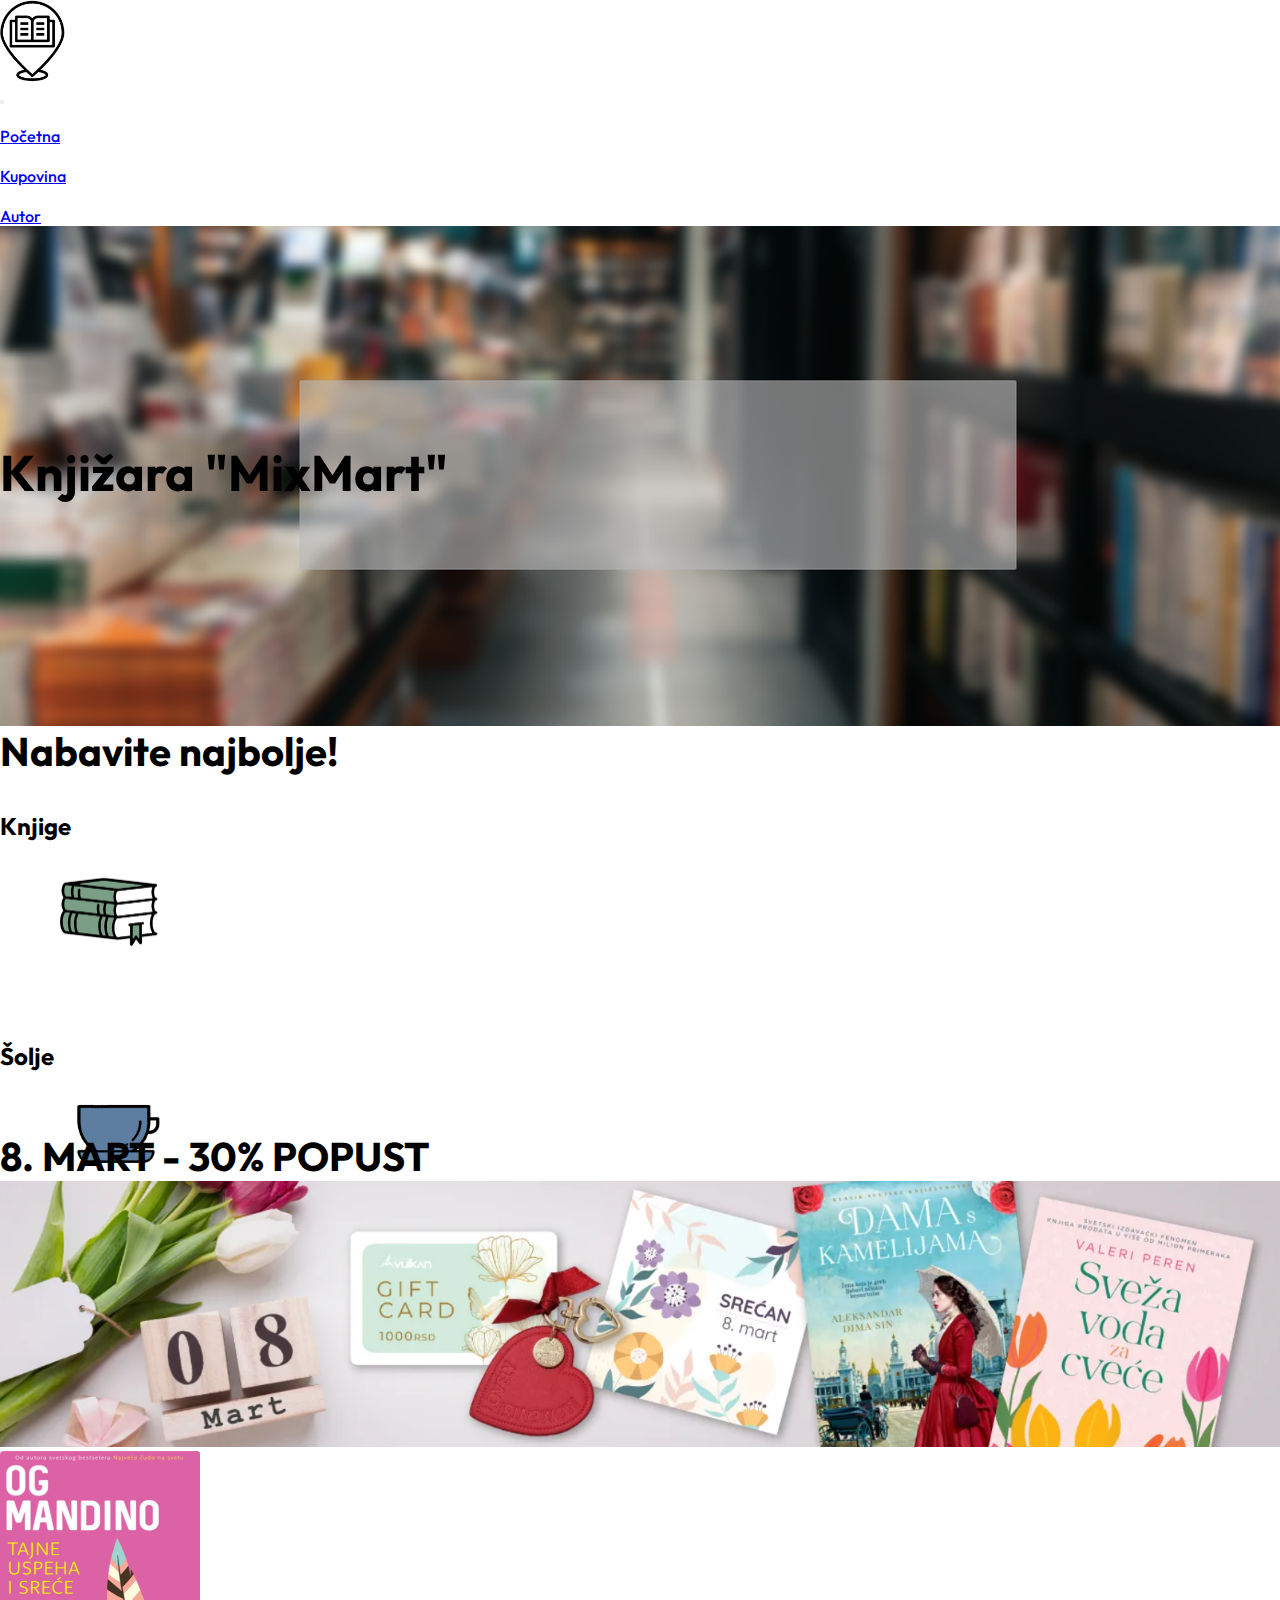
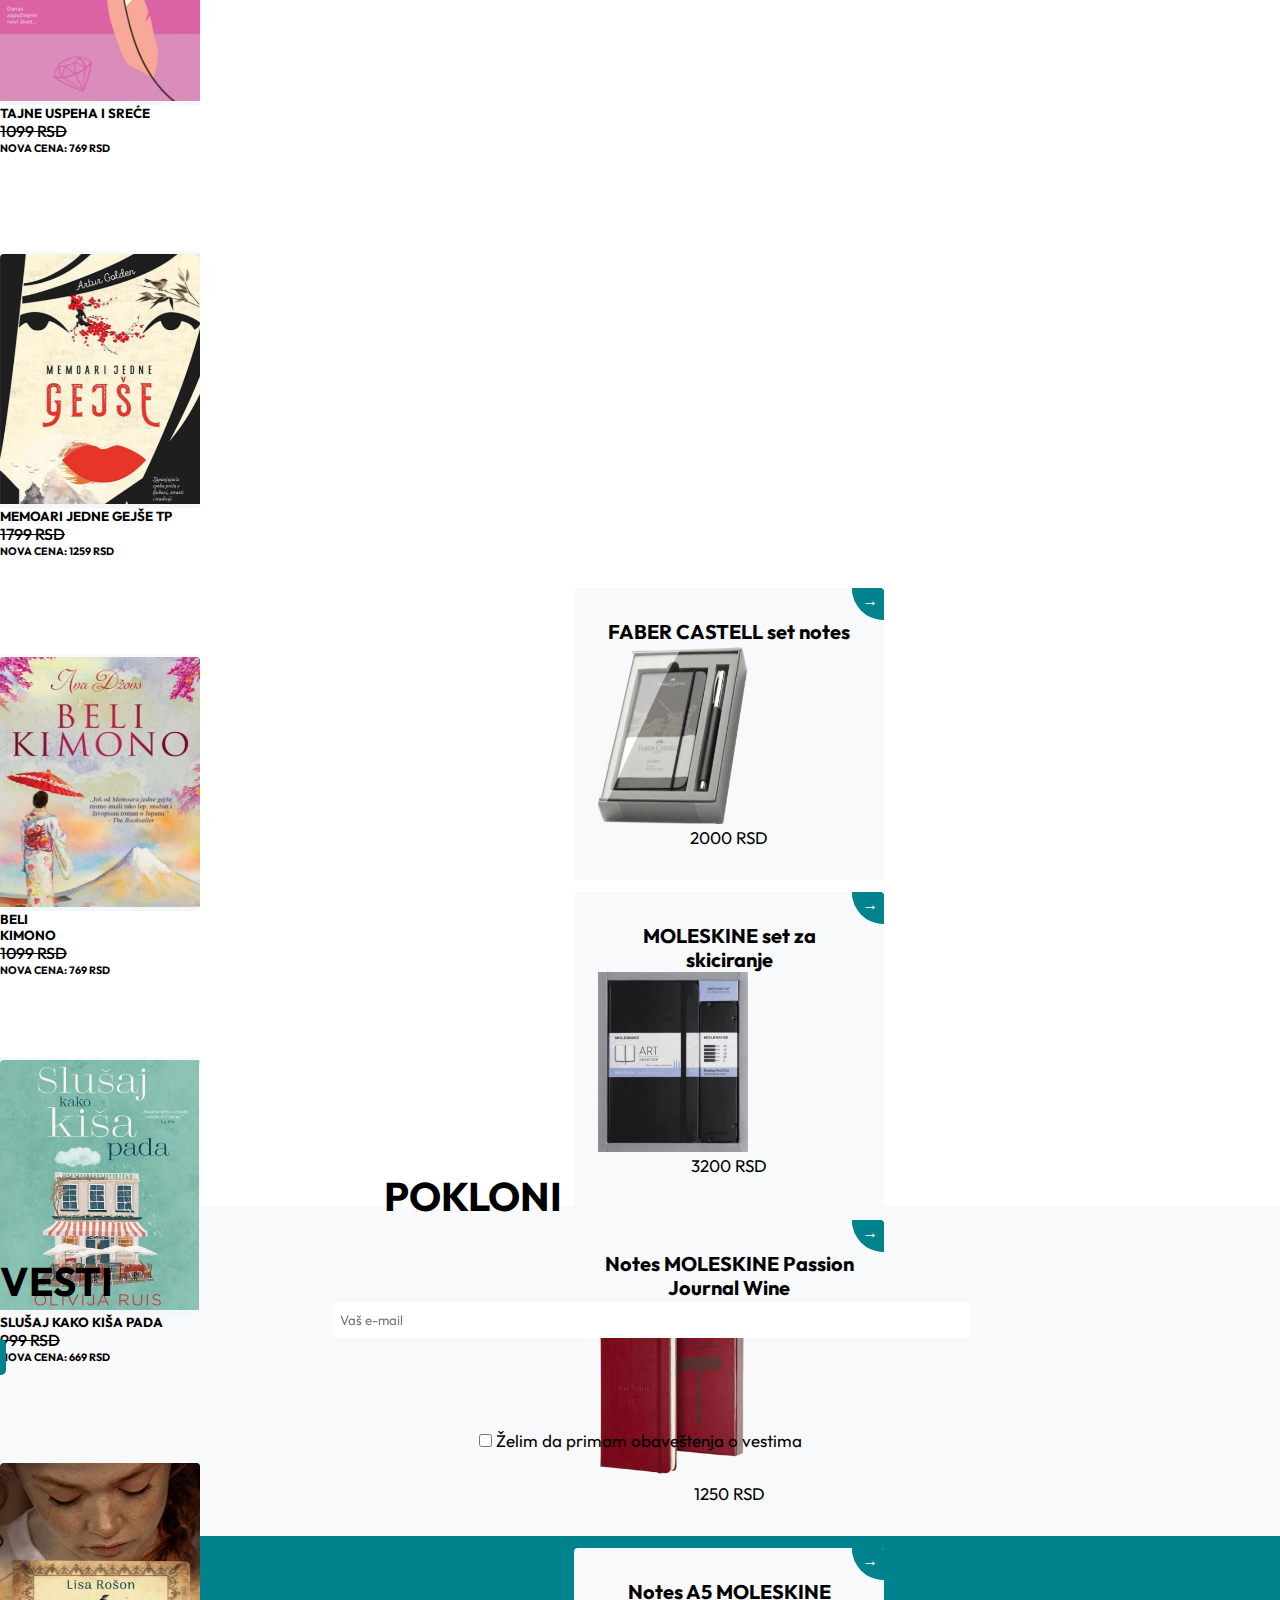
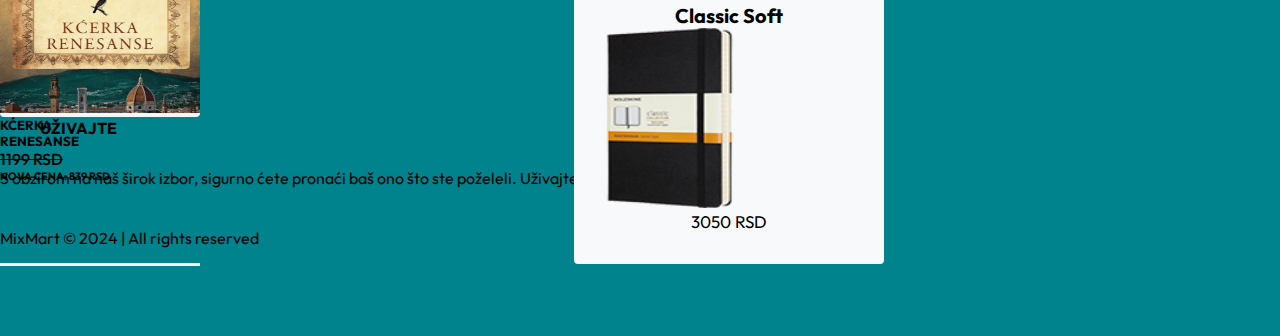
<file: index.html>
<!DOCTYPE html>
<html lang="en">
<head>
    <meta charset="UTF-8" />
    <meta http-equiv="X-UA-Compatible" content="IE=edge" />
    <meta name="viewport" content="width=device-width, initial-scale=1.0" />
    <meta name="author" content="mailto:mina.maric.55.22@ict.edu.rs" />
    <meta name="keywords" content="Knjižara, Sveske, Pernice, Šolje, Punjači" />
    <meta name="description" content='Knjižara "MixMart", mesto gde možete pronaći najlepše, ali ujedno i najkorisnije poklone. Naravno, sve to uz raznovrsnu školsku opremu i mnoge praktične sitnice.' /> 
    <link rel="stylesheet" href="assets/css/style.css" type="text/css" />
    <link rel="stylesheet" href="assets/css/responsive.css" type="text/css"/>
    <link href="https://cdn.jsdelivr.net/npm/bootstrap@5.0.2/dist/css/bootstrap.min.css" rel="stylesheet" integrity="sha384-EVSTQN3/azprG1Anm3QDgpJLIm9Nao0Yz1ztcQTwFspd3yD65VohhpuuCOmLASjC" crossorigin="anonymous" />
    <link rel="preconnect" href="https://fonts.googleapis.com">
    <link rel="preconnect" href="https://fonts.gstatic.com" crossorigin>
    <link href="https://fonts.googleapis.com/css2?family=Outfit:wght@100..900&display=swap" rel="stylesheet">
    <link rel="shortcut icon" href="assets/img/ikonica-6.png" />
    <title>Knjižara "MixMart"</title>
</head>
<body>
    <header class="d-flex justify-content-around lign-items-center bg-light py-2">
        <a href="index.html"><img class="navbar-brand" href="index.html" src="assets/img/ikonica.png" id="nav-slika"></img></a>
        <nav class="navbar navbar-expand-lg navbar-light bg-light" id="meni">
            <div class="container-fluid">
              <button class="navbar-toggler" type="button" data-bs-toggle="collapse" data-bs-target="#navbarSupportedContent" aria-controls="navbarSupportedContent" aria-expanded="false" aria-label="Toggle navigation">
                <span class="navbar-toggler-icon"></span>
              </button>
              <div class="collapse navbar-collapse" id="navbarSupportedContent">
                <ul class="navbar-nav me-auto mb-2 mb-lg-0" id="meniispis">

                </ul>
              </div>
            </div>
          </nav>
    </header>

    <main>
        <section id="section">
            <div class="container-fluid">
                <div class="row">
                    <h1 class="text-center">Knjižara "MixMart"</h1>
                </div>
            </div>
        </section>


        <section id="section1">
            <div class="container">
                <h1 class="text-center mt-5">Nabavite najbolje!</h1>
                <div class="row d-flex justify-content-around my-5 align-items-center" id="prviBlok">

                </div>  
            </div>
        </section>


        <section id="section2" class="my-5 bg-light">
            <div class="container-fluid">
                <div class="row d-flex justify-content-around my-5 align-items-center">
                    <h1 class="text-center my-5 pb-3"> 8. MART - 30% POPUST </h1>
                    <a href="kupovina.html" class="atag"><img src="assets/img/8mart.png" alt="8-mart-knjige" /></a>
                    <div id="knjige-8mart" class="d-flex justify-content-around my-5 align-items-center"> 
                        
                    </div>   
                </div>
            </div>
        </section>        


        <section id="section3">
            <div class="container">
                <h1 class="text-center">POKLONI</h1>   
                <div class="row d-flex justify-content-around align-items-center" id="pokloni">
                    
                </div>
            </div>
        </section>


        <section id="section4">
            <div class="container-fluid">
                <h1 class="text-center my-5 pb-3">VESTI</h1>
                <div class="row" id="vesti">
                        <div id="inputDiv" class="col-6">
                            <input class="borderClass" type="text" id="mejl" class="form-control" placeholder="   Vaš e-mail"/> 
                        </div>
                        <div class="col-6 text-center">
                            <input type="button" value="Prijavi se" id="taster" onclick="validacijaMejl()"/>
                        </div>
                        <div id="cBox">
                            <input type="checkbox"> Želim da primam obaveštenja o vestima 
                        </div>
                        <div id="spanDiv" class="my-5 text-center">
                            <span class="my-4" id="span"></span>
                        </div>
                    </div>
                </div>
            </div>
        </section>

        
    </main>

    <footer>
        <div class="container">
            <div class="row  d-flex justify-content-center align-items-center py-5">
                <div class="col-xl-4 col-md-8 mb-5">
                    <div id="find_us" class="my-2 px-5 text-center">
                        <h4 class="text-light">PRONAĐITE NAS</h4>
                        <p class="text-light">Telefon: +11 30 1246789</p>
                        <p class="text-light">E-mail: m.mart@gmail.com</p>
                    </div>
                </div>
                <div class="col-xl-4 col-md-8 mb-5">
                    <div id="linkovi" class="my-2 px-5 text-center">
                        <h4 class="text-light">OSTALI LINKOVI</h4>
                        <a href="sitemap.xml" target="_blank"><p>Sitemap</p></a>
                        <a href="Dokumentacija.pdf"><p>Dokumentacija</p></a>
                    </div>
                </div>
                <div class="col-xl-4 col-md-8 mb-5">
                    <div id="enjoy" class="my-2 px-5 text-center">
                        <h4 class="text-light">UŽIVAJTE</h4>
                        <p class="text-light"> S obzirom na naš širok izbor, sigurno ćete pronaći baš ono što ste poželeli. Uživajte u kupovini i kvalitetu proizvoda! </p>
                    </div>
                </div>
                <p class="text-light text-center" id="copy"> MixMart &copy; 2024 | All rights reserved </p>
            </div>
        </div>
    </footer>

    <script src="assets/jQuery/jquery-3.7.1.js"></script>
    <script src="https://cdn.jsdelivr.net/npm/bootstrap@5.0.2/dist/js/bootstrap.bundle.min.js" integrity="sha384-MrcW6ZMFYlzcLA8Nl+NtUVF0sA7MsXsP1UyJoMp4YLEuNSfAP+JcXn/tWtIaxVXM" crossorigin="anonymous"></script>
    <script src="assets/js/script.js"></script>
</body>
</html>
</file>
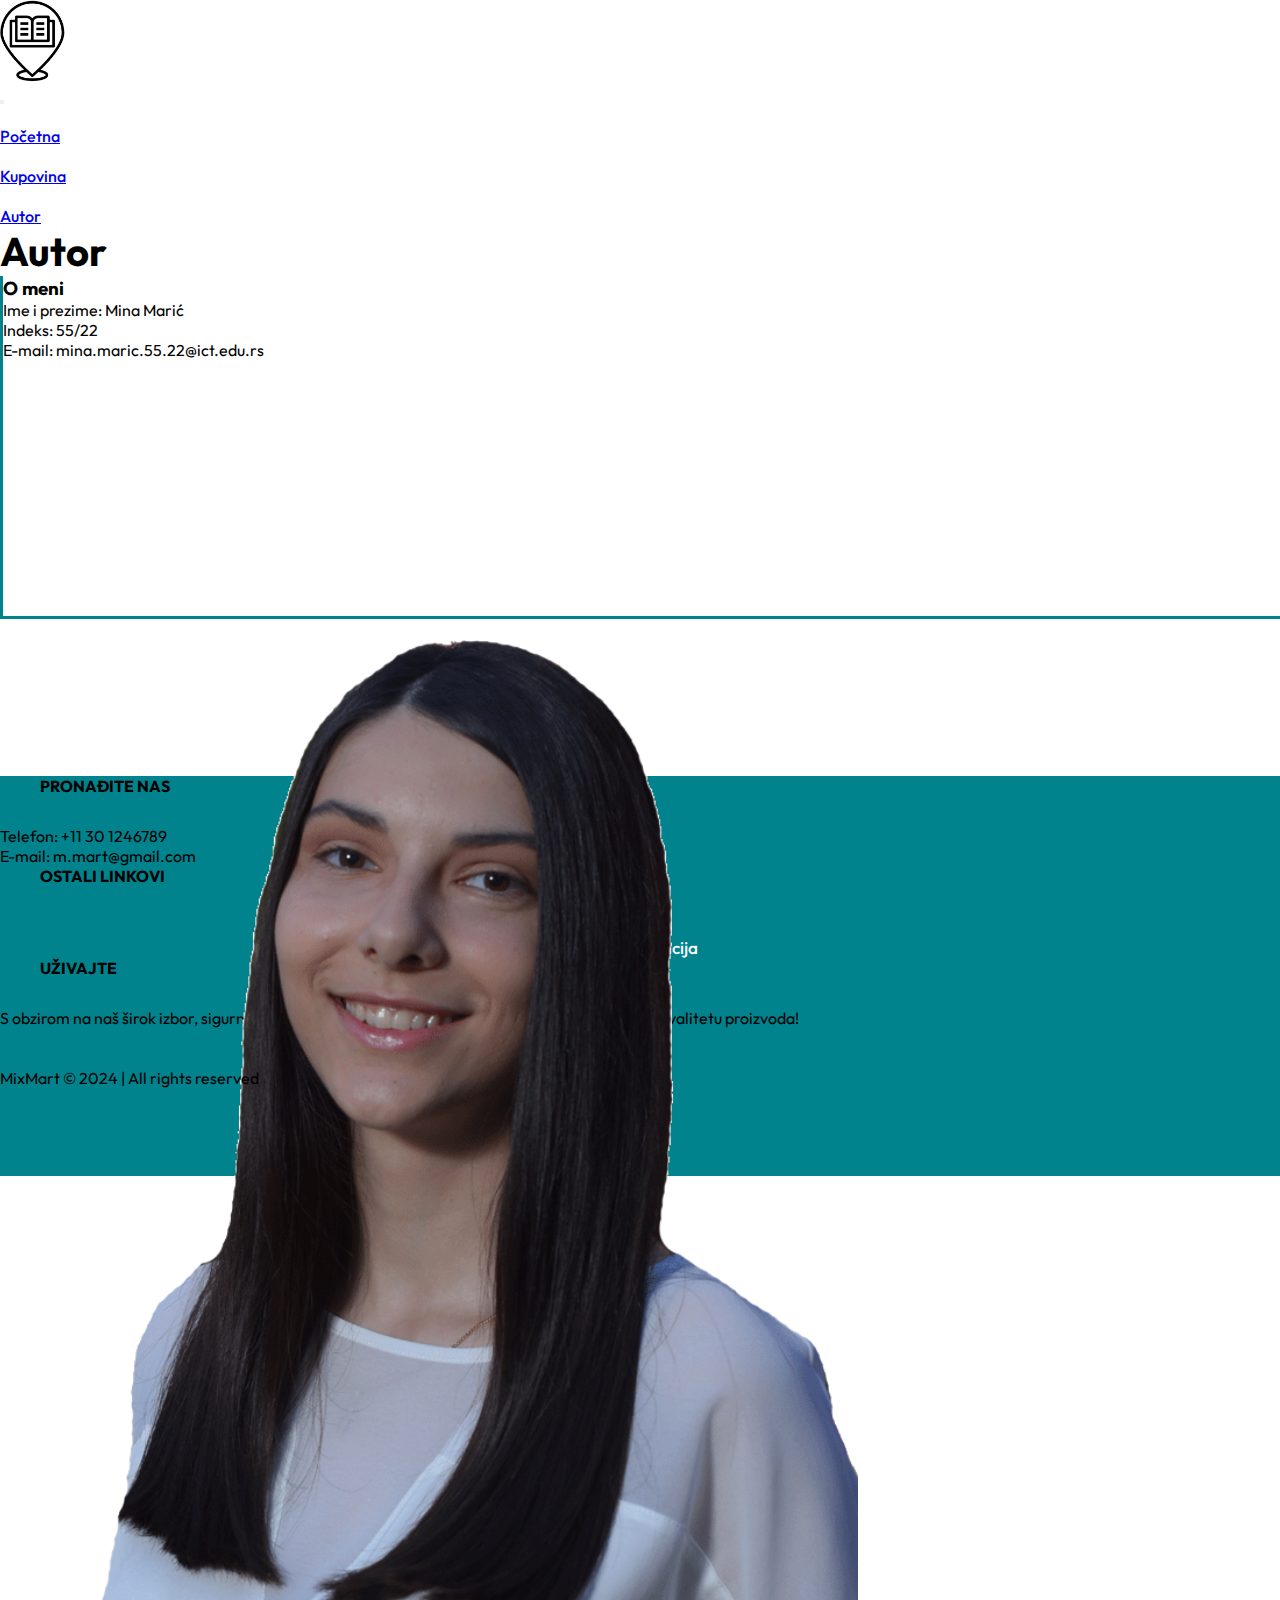
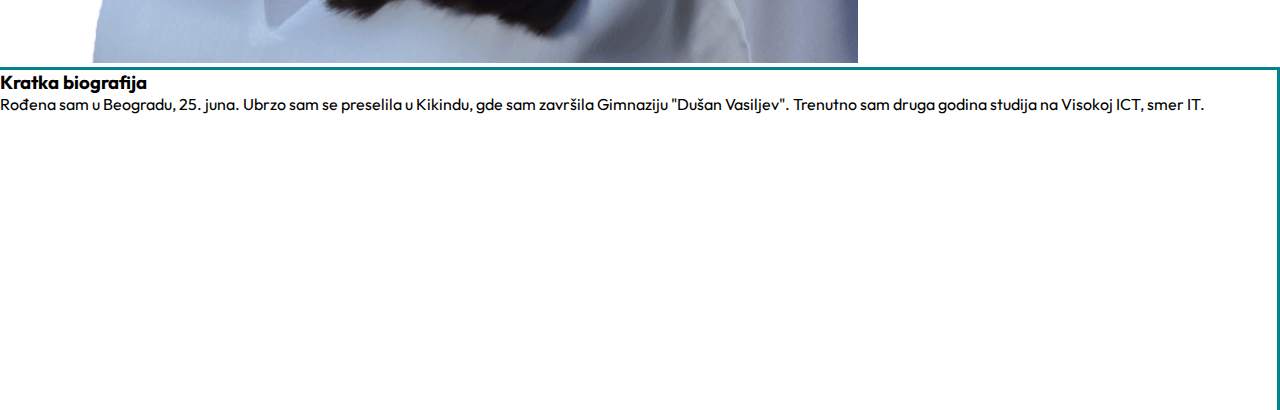
<file: autor.html>
<!DOCTYPE html>
<html lang="en">
<head>
    <meta charset="UTF-8" />
    <meta http-equiv="X-UA-Compatible" content="IE=edge" />
    <meta name="viewport" content="width=device-width, initial-scale=1.0" />
    <meta name="author" content="mailto:mina.maric.55.22@ict.edu.rs" />
    <meta name="keywords" content="Autor, O autoru, Kontakt" />
    <meta name="description" content='Saznajte više o autoru sajta Knjižara "MixMart". ' /> 
    <link rel="stylesheet" href="assets/css/style.css" type="text/css" />
    <link rel="stylesheet" href="assets/css/responsive.css" type="text/css"/>
    <link href="https://cdn.jsdelivr.net/npm/bootstrap@5.0.2/dist/css/bootstrap.min.css" rel="stylesheet" integrity="sha384-EVSTQN3/azprG1Anm3QDgpJLIm9Nao0Yz1ztcQTwFspd3yD65VohhpuuCOmLASjC" crossorigin="anonymous" />
    <link rel="preconnect" href="https://fonts.googleapis.com">
    <link rel="preconnect" href="https://fonts.gstatic.com" crossorigin>
    <link href="https://fonts.googleapis.com/css2?family=Outfit:wght@100..900&display=swap" rel="stylesheet">
    <link rel="shortcut icon" href="assets/img/ikonica-6.png" />
    <title>Knjižara "MixMart"</title>
</head>
<body>
    <header class="d-flex justify-content-around lign-items-center bg-light py-2">
        <a href="index.html"><img class="navbar-brand" href="index.html" src="assets/img/ikonica.png" id="nav-slika"></img></a>
        <nav class="navbar navbar-expand-lg navbar-light bg-light" id="meni">
            <div class="container-fluid">
              <button class="navbar-toggler" type="button" data-bs-toggle="collapse" data-bs-target="#navbarSupportedContent" aria-controls="navbarSupportedContent" aria-expanded="false" aria-label="Toggle navigation">
                <span class="navbar-toggler-icon"></span>
              </button>
              <div class="collapse navbar-collapse" id="navbarSupportedContent">
                <ul class="navbar-nav me-auto mb-2 mb-lg-0" id="meniispis">
                    
                </ul>
              </div>
            </div>
          </nav>
    </header>

    <main>
        <section id="autor">
            <div class="container">
                <div class="row">
                    <div class="col-md-12">
                        <h1 class="text-center my-5">Autor</h1>
                    </div>
                    <div id="tekst" class="col-md-4">
                        <h3 class="text-center my-5">O meni</h3>
                        <p class="text-center"><span>Ime i prezime:</span> Mina Marić</p>
                        <p class="text-center"><span>Indeks:</span> 55/22</p>
                        <p class="text-center"><span>E-mail:</span> mina.maric.55.22@ict.edu.rs</p>
                    </div>
                    <div id="slika" class="col-md-4 mb-5">
                        <img src="assets/img/ja.gif" alt="My photo" />
                    </div>
                    <div id="biografija" class="col-md-4">
                        <h3 class="text-center my-5">Kratka biografija</h3>
                        <p class="text-center d-flex justify-content-center px-5 "> 
                            Rođena sam u Beogradu, 25. juna. Ubrzo sam se preselila u Kikindu, gde sam završila Gimnaziju "Dušan Vasiljev". Trenutno sam druga godina studija na Visokoj ICT, smer IT.
                        </p>
                    </div>
                </div>
            </div>
        </section>
    </main>


    <footer>
        <div class="container">
            <div class="row  d-flex justify-content-center align-items-center py-5">
                <div class="col-xl-4 col-md-8 mb-5">
                    <div id="find_us" class="my-2 px-5 text-center">
                        <h4 class="text-light">PRONAĐITE NAS</h4>
                        <p class="text-light">Telefon: +11 30 1246789</p>
                        <p class="text-light">E-mail: m.mart@gmail.com</p>
                    </div>
                </div>
                <div class="col-xl-4 col-md-8 mb-5">
                    <div id="linkovi" class="my-2 px-5 text-center">
                        <h4 class="text-light">OSTALI LINKOVI</h4>
                        <a href="sitemap.xml" target="_blank"><p>Sitemap</p></a>
                        <a href="Dokumentacija.pdf"><p>Dokumentacija</p></a>
                    </div>
                </div>
                <div class="col-xl-4 col-md-8 mb-5">
                    <div id="enjoy" class="my-2 px-5 text-center">
                        <h4 class="text-light">UŽIVAJTE</h4>
                        <p class="text-light"> S obzirom na naš širok izbor, sigurno ćete pronaći baš ono što ste poželeli. Uživajte u kupovini i kvalitetu proizvoda! </p>
                    </div>
                </div>
                <p class="text-light text-center" id="copy"> MixMart &copy; 2024 | All rights reserved </p>
            </div>
        </div>
    </footer>

    <script src="assets/jQuery/jquery-3.7.1.js"></script>
    <script src="https://cdn.jsdelivr.net/npm/bootstrap@5.0.2/dist/js/bootstrap.bundle.min.js" integrity="sha384-MrcW6ZMFYlzcLA8Nl+NtUVF0sA7MsXsP1UyJoMp4YLEuNSfAP+JcXn/tWtIaxVXM" crossorigin="anonymous"></script>
    <script src="assets/js/script3.js"></script>
</body>
</html>
</file>
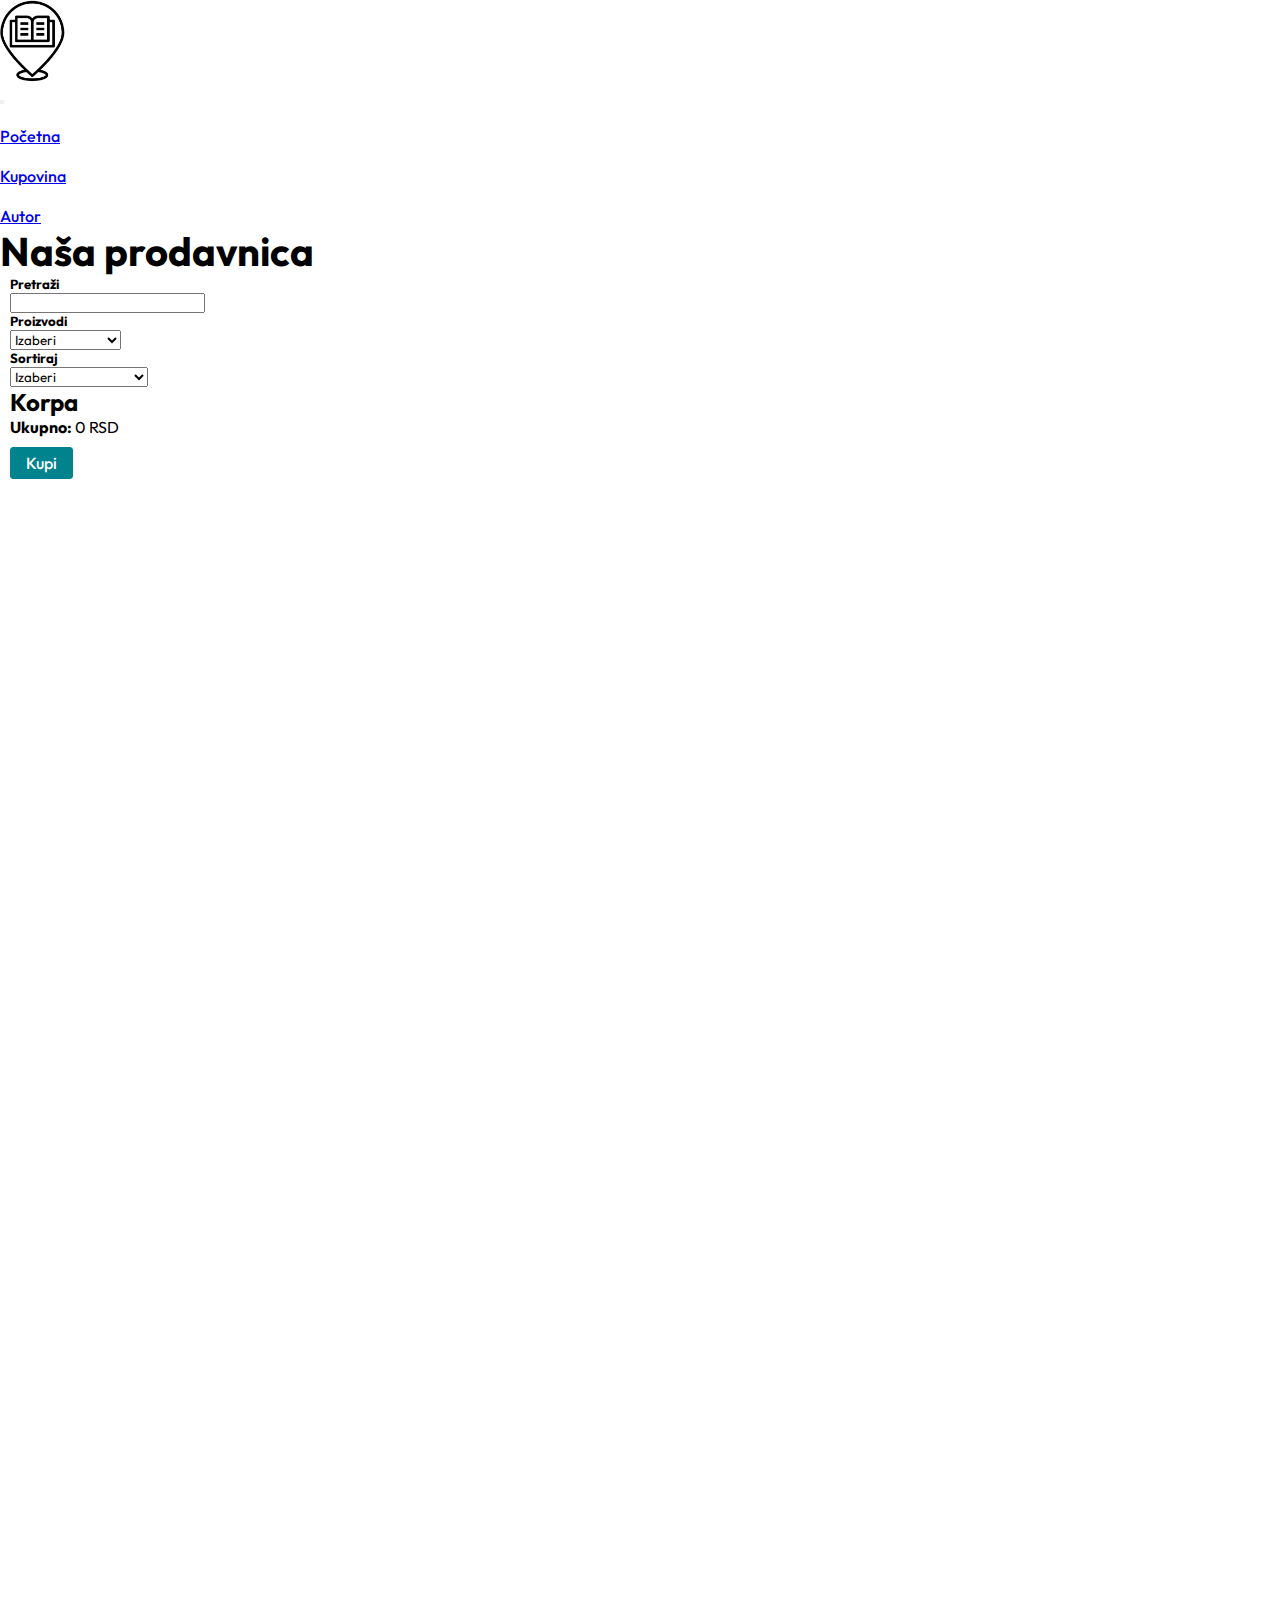
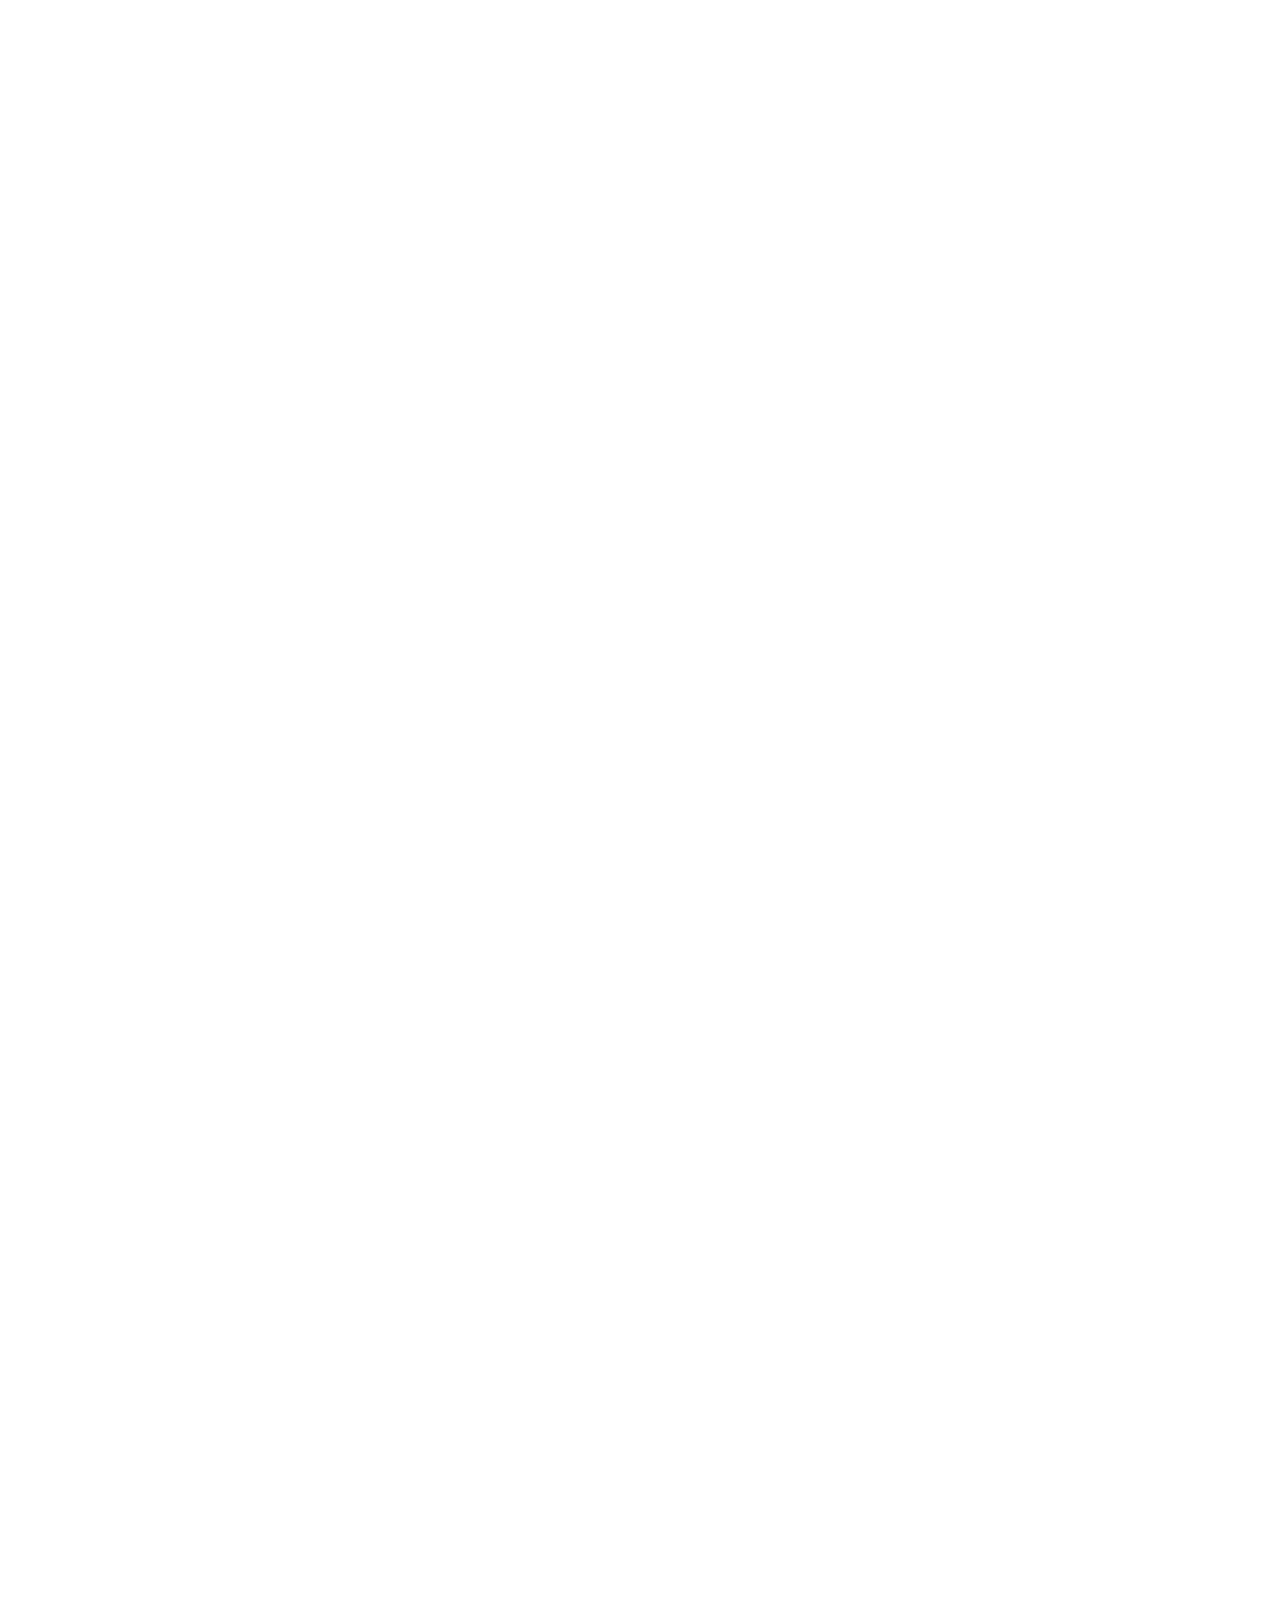
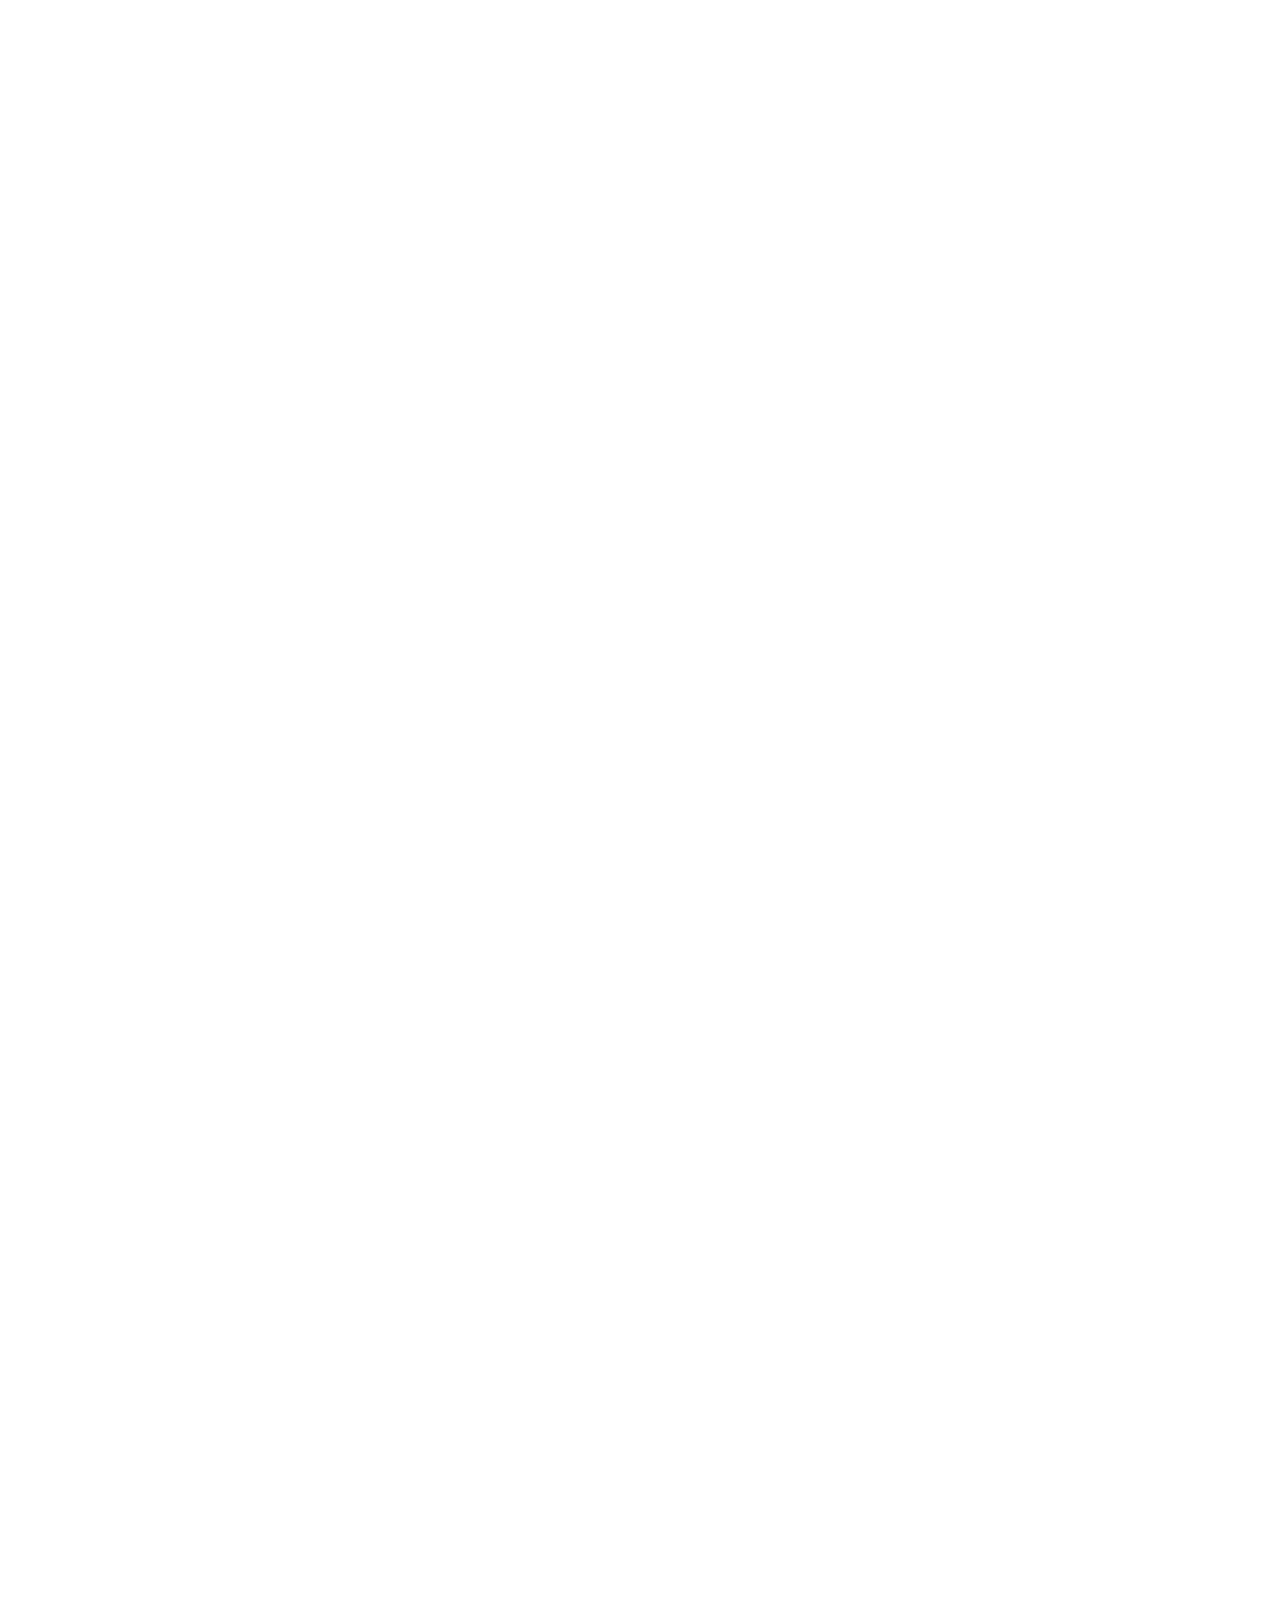
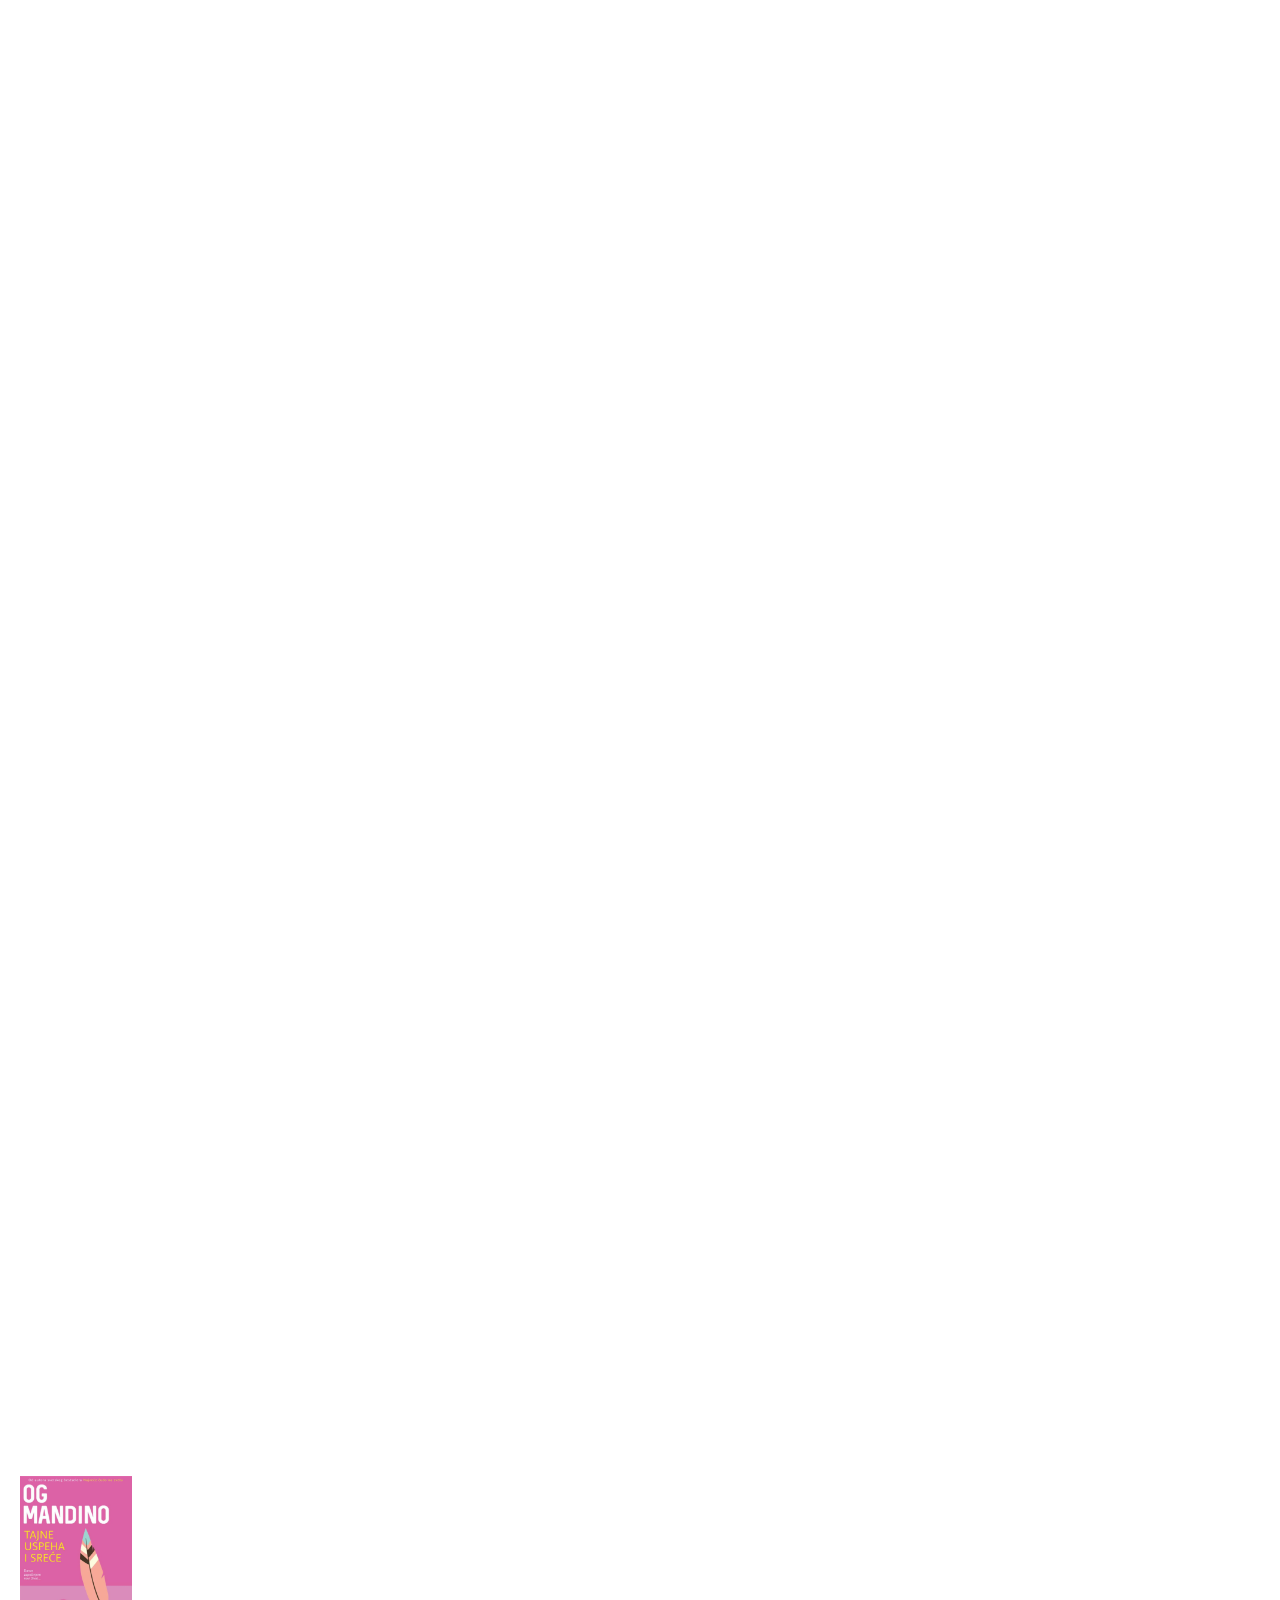
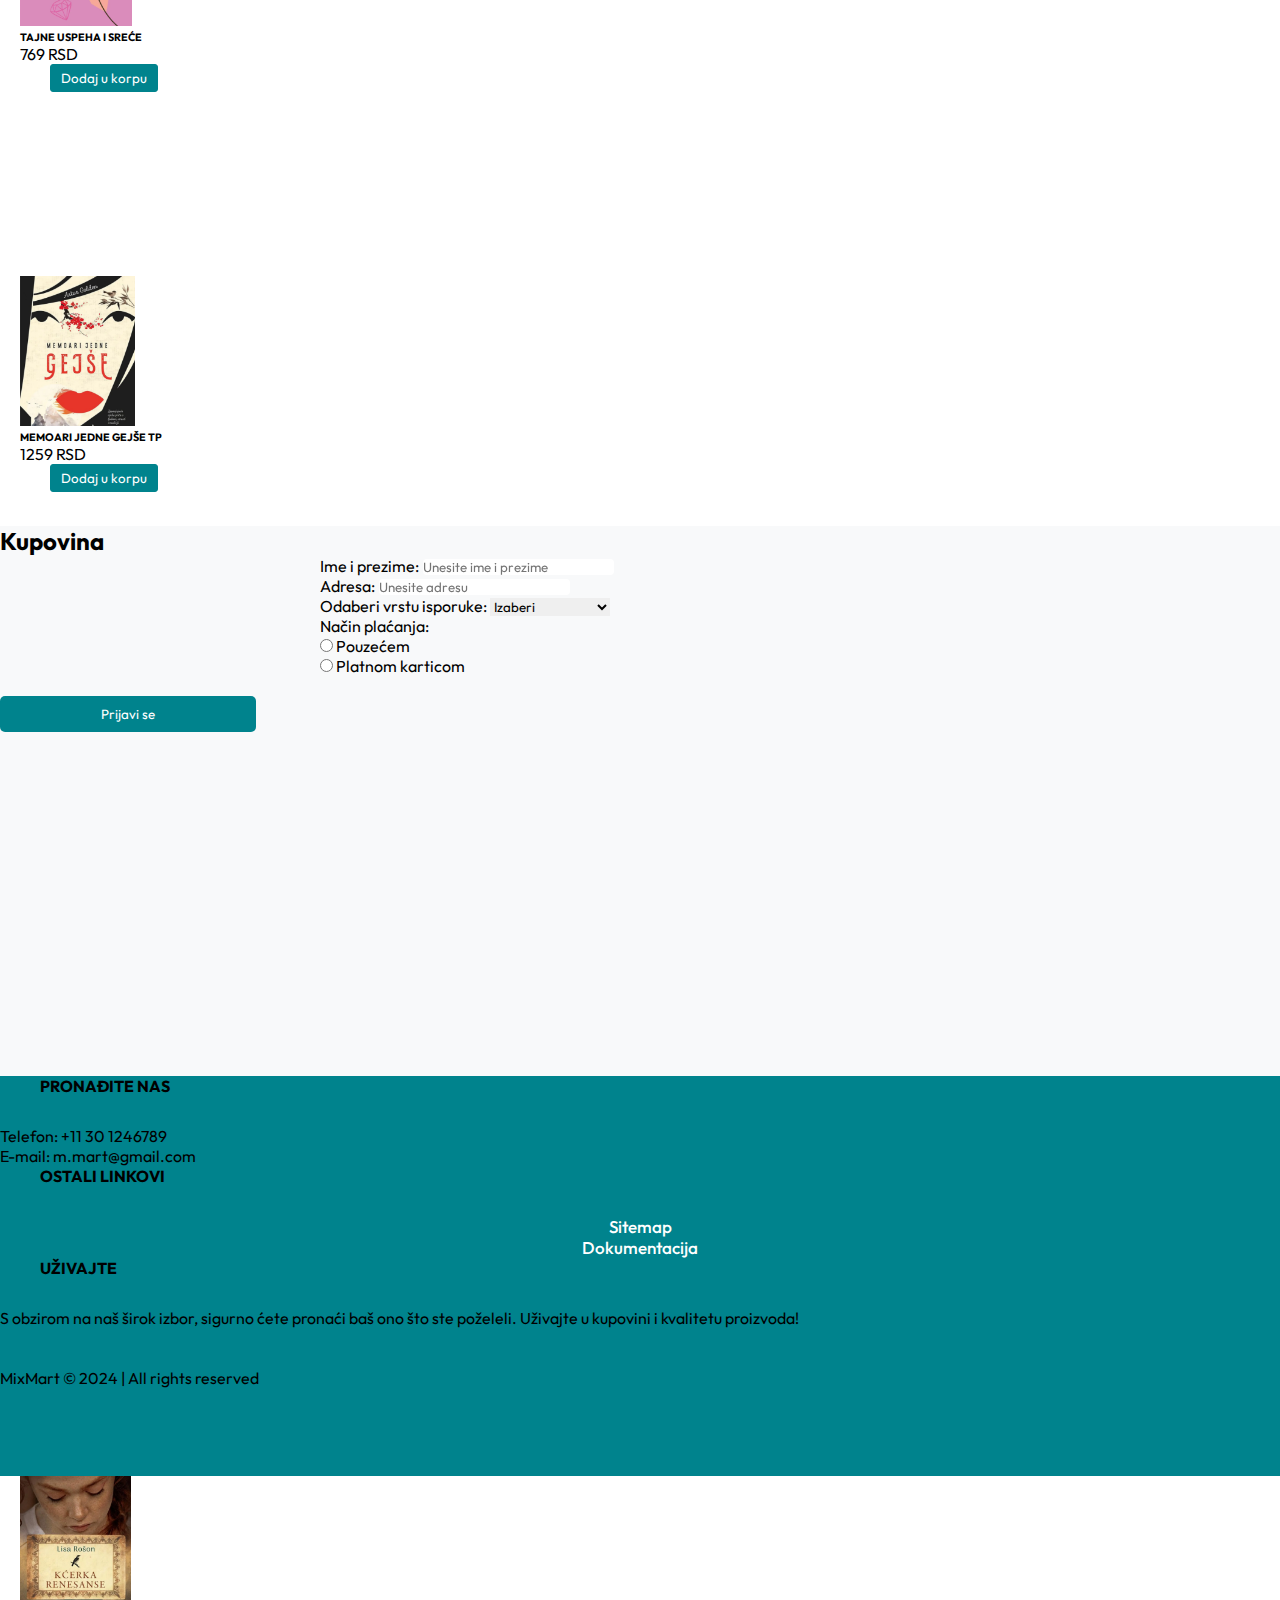
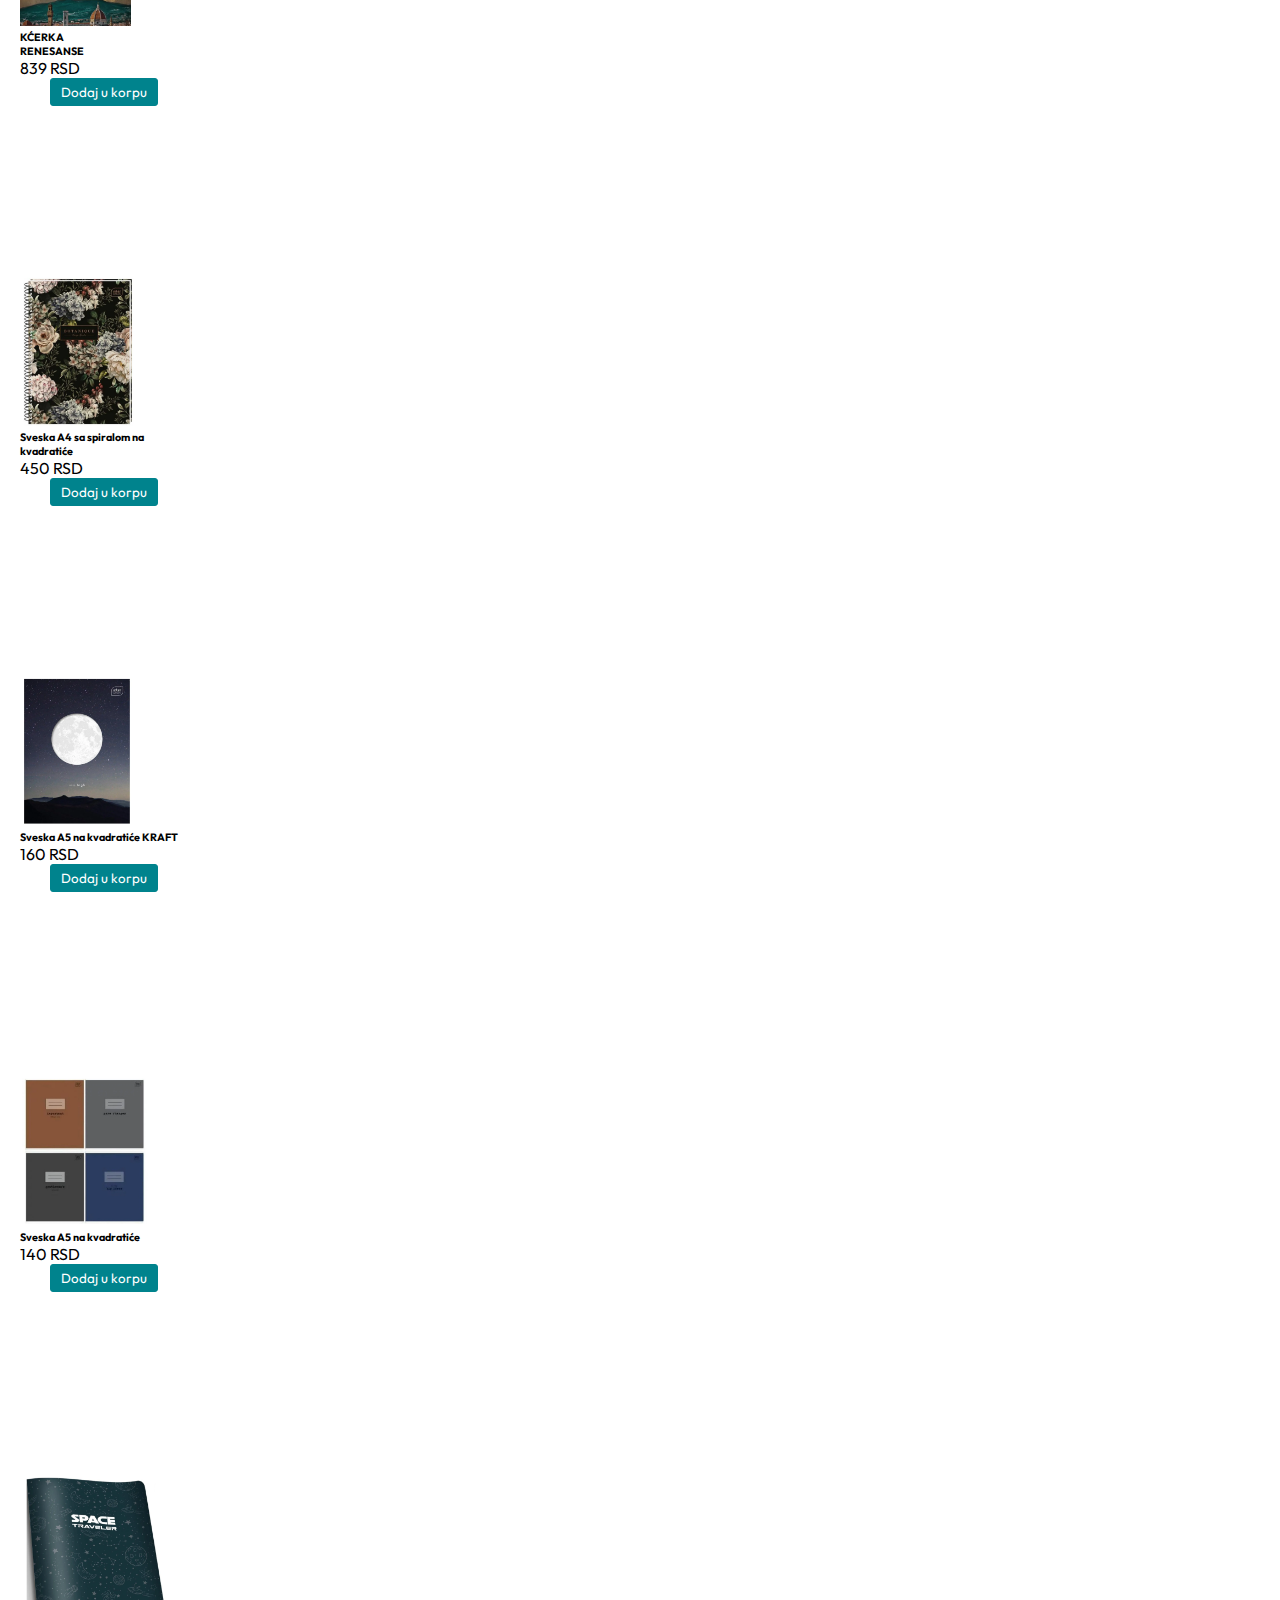
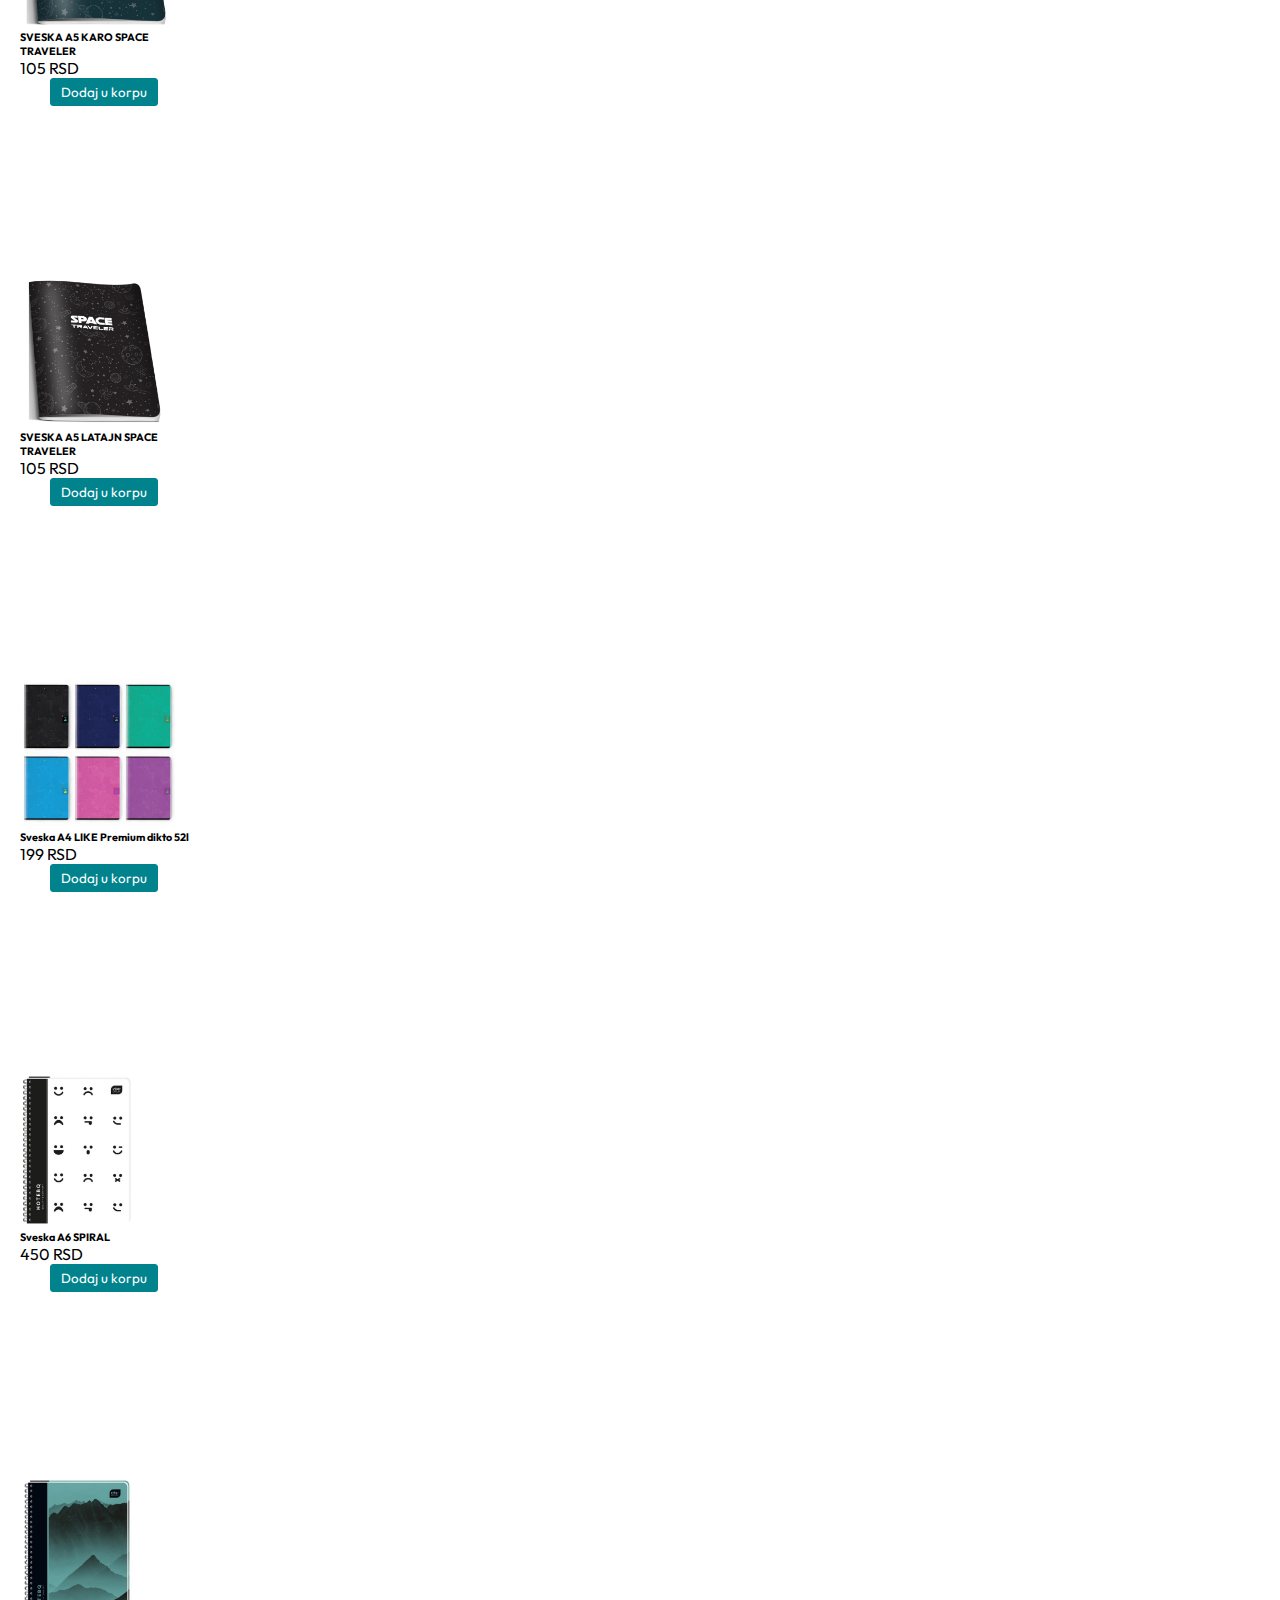
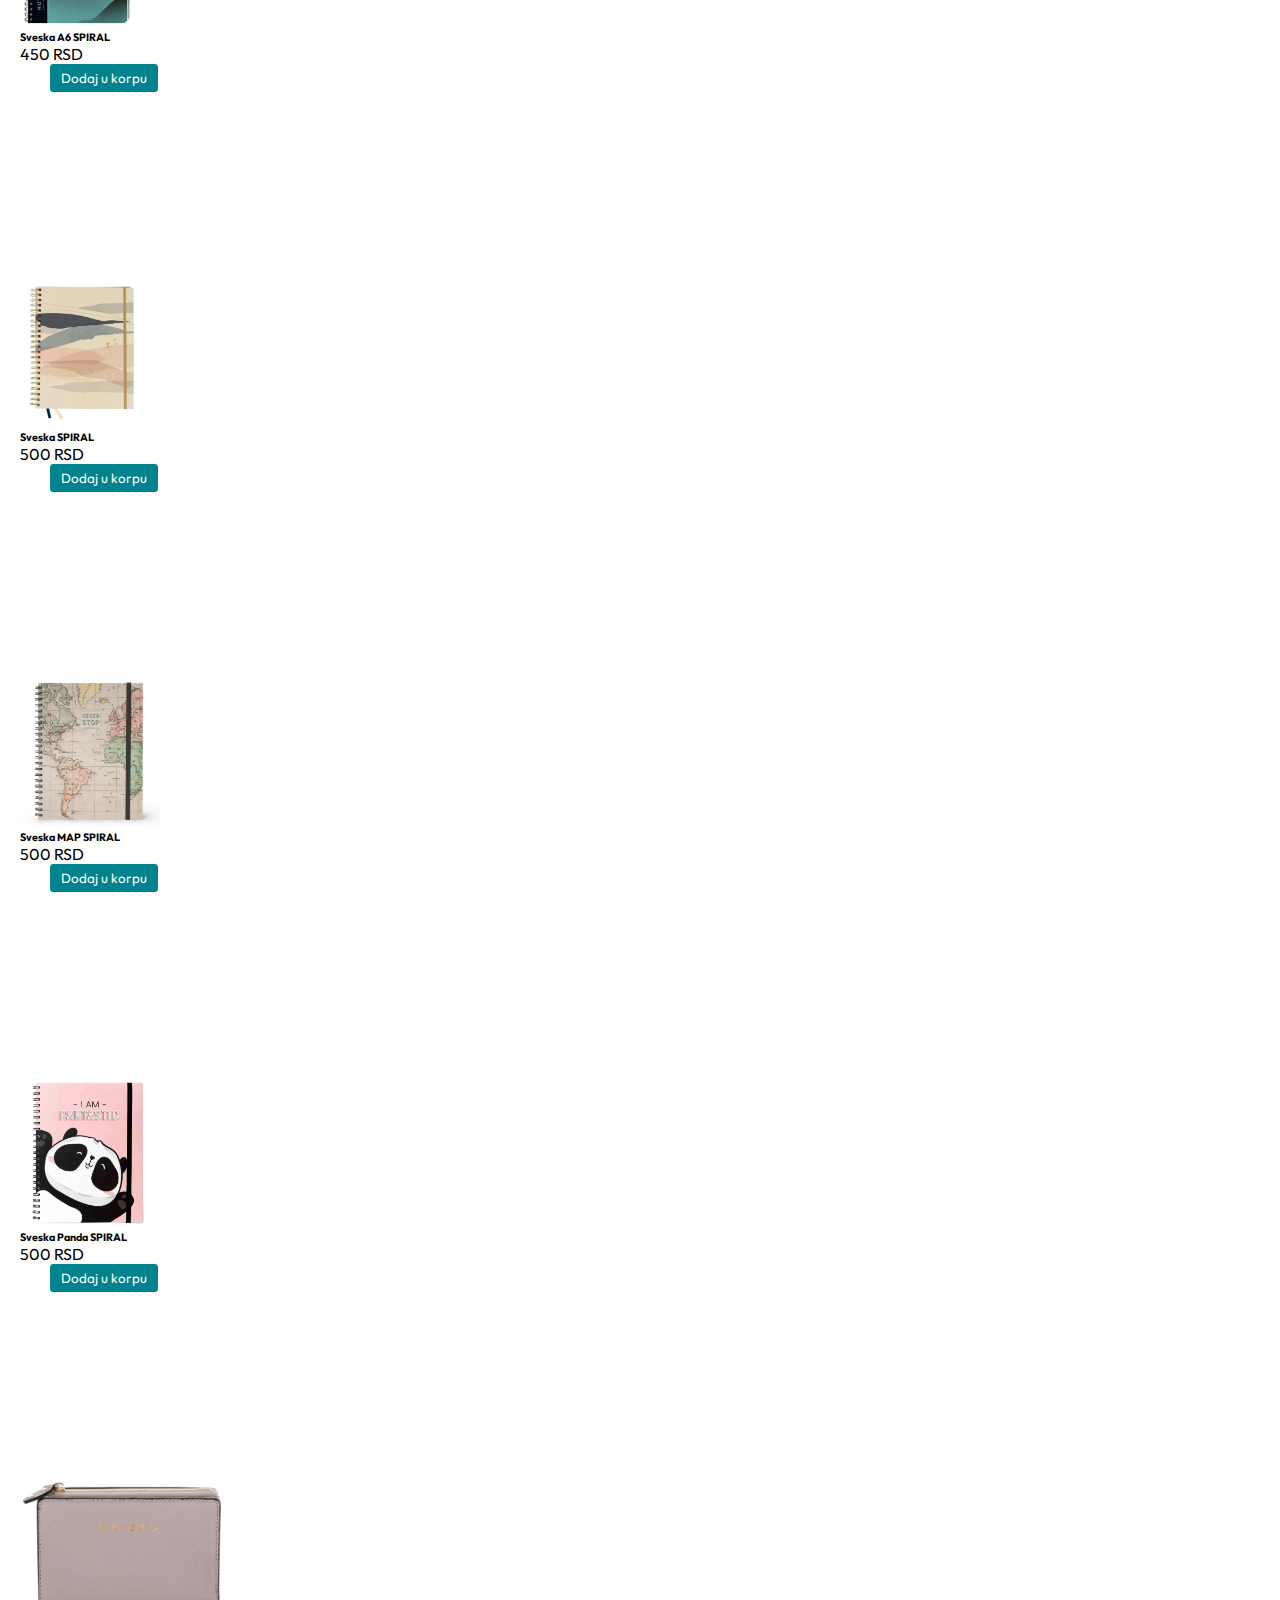
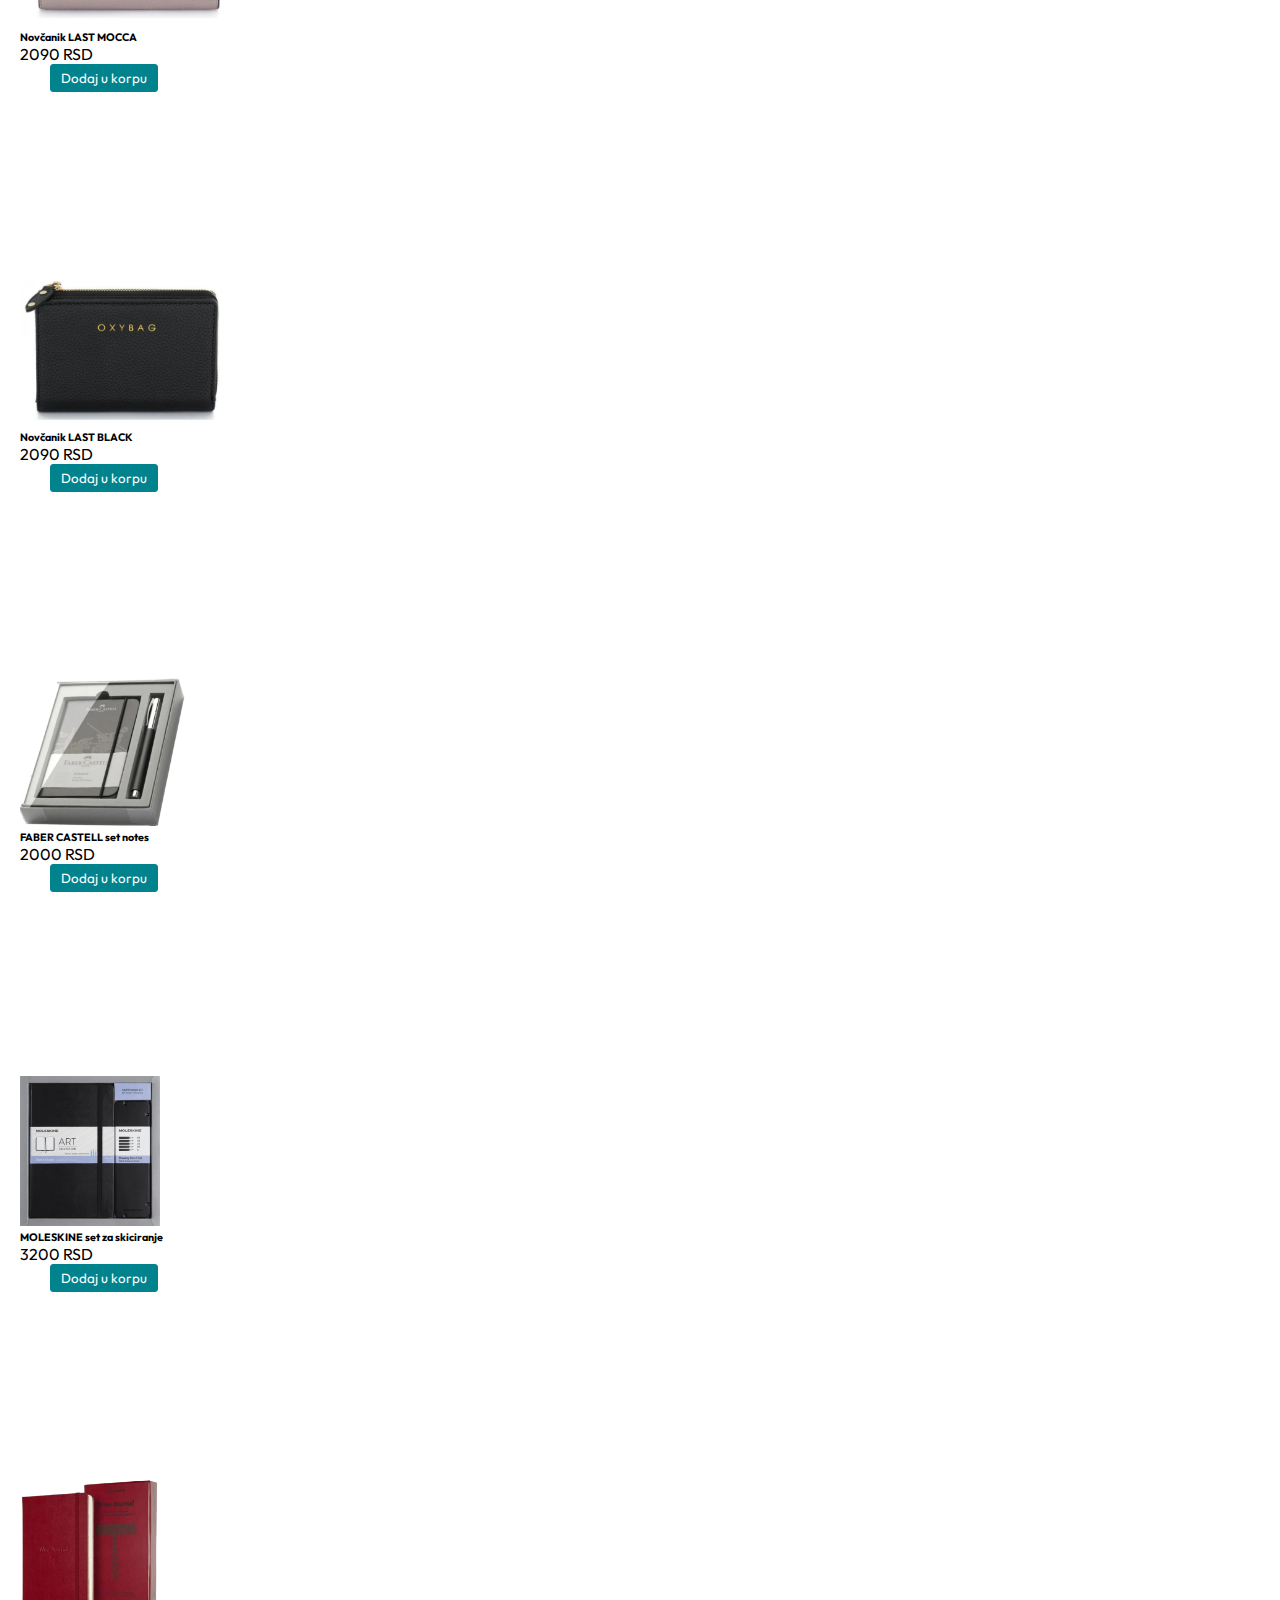
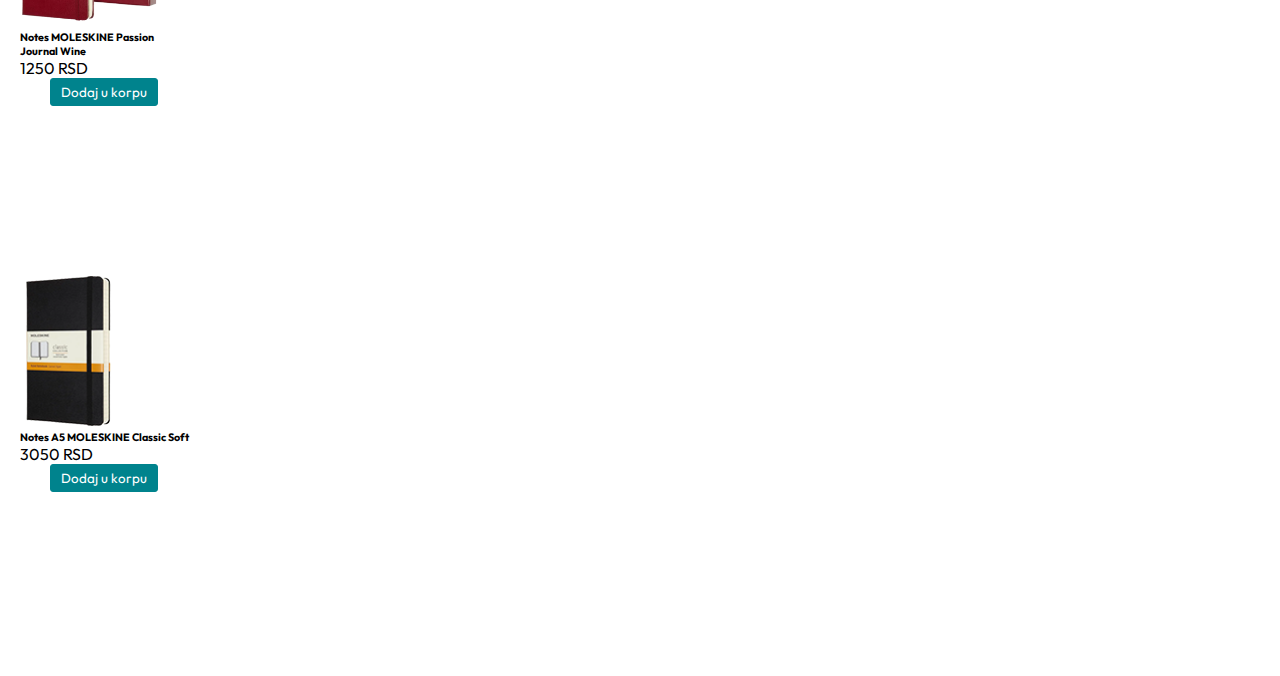
<file: kupovina.html>
<!DOCTYPE html>
<html lang="en">
<head>
    <meta charset="UTF-8" />
    <meta http-equiv="X-UA-Compatible" content="IE=edge" />
    <meta name="viewport" content="width=device-width, initial-scale=1.0" />
    <meta name="author" content="mailto:mina.maric.55.22@ict.edu.rs" />
    <meta name="keywords" content="Knjižara, Sveske, Pernice, Šolje, Punjači" />
    <meta name="description" content='Kupite, poručite i razgledajte naš širok asortiman proizvoda.' /> 
    <link rel="stylesheet" href="assets/css/style.css" type="text/css" />
    <link rel="stylesheet" href="assets/css/responsive.css" type="text/css"/>
    <link href="https://cdn.jsdelivr.net/npm/bootstrap@5.0.2/dist/css/bootstrap.min.css" rel="stylesheet" integrity="sha384-EVSTQN3/azprG1Anm3QDgpJLIm9Nao0Yz1ztcQTwFspd3yD65VohhpuuCOmLASjC" crossorigin="anonymous" />
    <link rel="preconnect" href="https://fonts.googleapis.com">
    <link rel="preconnect" href="https://fonts.gstatic.com" crossorigin>
    <link href="https://fonts.googleapis.com/css2?family=Outfit:wght@100..900&display=swap" rel="stylesheet">
    <link rel="shortcut icon" href="assets/img/ikonica-6.png" />
    <title>Knjižara "MixMart"</title>
</head>
<body>
    <header class="d-flex justify-content-around lign-items-center bg-light py-2">
        <a href="index.html"><img class="navbar-brand" href="index.html" src="assets/img/ikonica.png" id="nav-slika"></img></a>
        <nav class="navbar navbar-expand-lg navbar-light bg-light" id="meni">
            <div class="container-fluid">
              <button class="navbar-toggler" type="button" data-bs-toggle="collapse" data-bs-target="#navbarSupportedContent" aria-controls="navbarSupportedContent" aria-expanded="false" aria-label="Toggle navigation">
                <span class="navbar-toggler-icon"></span>
              </button>
              <div class="collapse navbar-collapse" id="navbarSupportedContent">
                <ul class="navbar-nav me-auto mb-2 mb-lg-0" id="meniispis">

                </ul>
              </div>
            </div>
          </nav>
    </header>

    <main>
        <section>
            <div class="container">
                <div class="row" id="prodavnica">
                    <h1 class="text-center my-5">Naša prodavnica</h1>
                    <div class="col-3">
                        <div class="form-group">
                            <h5>Pretraži</h5>
                            <input type="search" class="form-control" id="inputZaFunkciju"/>

                            <h5 class="mt-5">Proizvodi</h5>
                            <div id="proizvodi">
                                
                            </div>
                            
                            <h5 class="mt-5">Sortiraj</h5>
                            <select name="sort" id="sort" class="form-control">
                                <option value="0">Izaberi</option>
                                <option value="cenaAsc">Ceni - rastuće</option>
                                <option value="cenaDesc">Ceni - opadajuće</option>
                                <option value="nazivAsc">Nazivu - rastuće</option>
                                <option value="nazivDesc">Nazivu - opadajuće</option>
                            </select>
                        </div>
                        <h2 class="section-header mt-5">Korpa</h2>
                        <div class="cart-row">
                            <span class="cart-price cart-header cart-column"></span>
                            <span class="cart-quantity cart-header cart-column"></span>
                        </div>
                        <div class="cart-items">
                        </div>
                        <div class="cart-total">
                            <strong class="cart-total-title">Ukupno:</strong>
                            <span class="cart-total-price">0 RSD</span>
                        </div>
                        <button class="btn-purchase" type="button" id="btn"><a href="#section5">Kupi</a></button>
                        <span id="spanKorpa"></span>
                    </div>
                    <div class="col-9 d-flex shop-items" id="sviProizvodi">
                        
                    </div>
                    <div id="cart-sum">

                    </div>
                        
                </div>
            </div>
        </section>

        <section id="section5">
            <div class="container">
                <div class="row " id="prijava">
                    <h2 class="text-center my-5">Kupovina</h2>
                    <form class="d-flex justify-content-center">
                        <div id="prvaKolona" class="col-xl-6">
                            <div class="form-group mt-3">
                                <label for="ime">Ime i prezime:</label>
                                <input type="text" class="form-control borderClass" id="ime" placeholder="Unesite ime i prezime">
                            </div>
                            <div class="form-group mt-3">
                                <label for="adresa">Adresa:</label>
                                <input type="text" class="form-control borderClass" id="adresa" placeholder="Unesite adresu">
                            </div>
                        </div>
                        <div id="drugaKolona" class="col-xl-6">
                            <div class="form-group mt-3">
                                <label for="vrstaIsporuke">Odaberi vrstu isporuke:</label>
                                    <select class="form-control" id="vrstaIsporuke">
                                        <option value="0">Izaberi</option>
                                        <option value="1">Brza pošta</option>
                                        <option value="2">Obična isporuka</option>
                                    </select>
                            </div>
                            <div class="form-group mt-3">
                                <label>Način plaćanja:</label>
                                <div class="form-check">
                                    <input class="form-check-input" type="radio" name="pol" id="pouzece" value="muski">
                                    <label class="form-check-label" for="pouzece">Pouzećem</label>
                                </div>
                                <div class="form-check">
                                    <input class="form-check-input" type="radio" name="pol" id="kartica" value="zenski">
                                    <label class="form-check-label" for="kartica">Platnom karticom</label>
                                </div>
                            </div>
                        </div>
                    </form>
                    <span id="pretplataSpan" class="mt-5 text-center"></span>
                    <button type="submit" id="prijaviSe" onclick="validacijaForma()">Prijavi se</button>
                </div>
            </div>
        </section>
        
    </main>


    <footer id="futer">
        <div class="container">
            <div class="row  d-flex justify-content-center align-items-center py-5">
                <div class="col-xl-4 col-md-8 mb-5">
                    <div id="find_us" class="my-2 px-5 text-center">
                        <h4 class="text-light">PRONAĐITE NAS</h4>
                        <p class="text-light">Telefon: +11 30 1246789</p>
                        <p class="text-light">E-mail: m.mart@gmail.com</p>
                    </div>
                </div>
                <div class="col-xl-4 col-md-8 mb-5">
                    <div id="linkovi" class="my-2 px-5 text-center">
                        <h4 class="text-light">OSTALI LINKOVI</h4>
                        <a href="sitemap.xml" target="_blank"><p>Sitemap</p></a>
                        <a href="Dokumentacija.pdf"><p>Dokumentacija</p></a>
                    </div>
                </div>
                <div class="col-xl-4 col-md-8 mb-5">
                    <div id="enjoy" class="my-2 px-5 text-center">
                        <h4 class="text-light">UŽIVAJTE</h4>
                        <p class="text-light"> S obzirom na naš širok izbor, sigurno ćete pronaći baš ono što ste poželeli. Uživajte u kupovini i kvalitetu proizvoda! </p>
                    </div>
                </div>
                <p class="text-light text-center" id="copy"> MixMart &copy; 2024 | All rights reserved </p>
            </div>
        </div>
    </footer>

    <script src="assets/jQuery/jquery-3.7.1.js"></script>
    <script src="https://cdn.jsdelivr.net/npm/bootstrap@5.0.2/dist/js/bootstrap.bundle.min.js" integrity="sha384-MrcW6ZMFYlzcLA8Nl+NtUVF0sA7MsXsP1UyJoMp4YLEuNSfAP+JcXn/tWtIaxVXM" crossorigin="anonymous"></script>
    <script src="assets/js/script2.js"></script>
    <script src="assets/js/korpa.js"></script>
</body>
</html>
</file>
<file: assets/css/style.css>
@import url('https://fonts.googleapis.com/css2?family=Outfit:wght@100..900&display=swap');

* {
    margin: 0px;
    padding: 0px;
    font-family: "Outfit", sans-serif;
    font-weight: weight;
    font-style: normal;
}

section h1 {
    font-size: 40px;
}

a {
    font-size: 16px;
    font-weight: 500;
}

.d-flex {
    flex-wrap: wrap;
}

#section {
    width: auto;
    height: 500px;
    background-image: url('../img/pozadina5.png');
    background-repeat: no-repeat;
    background-position: center;
    background-color: #f8f9fa;    
}

#section .container-fluid .row h1 {
    color: #000;
    font-size: 50px;
    position: relative;
    top: 215px;
}

#meniispis .hover {
    border-bottom: 1px solid #f8f9fa;
}

#meniispis .hover p {
    transition: 0.2s;
    margin-top: 20px;
}

#meniispis .hover:hover {
    border-bottom: 1px solid #00838d;
    p {
        color: #00838d;
    }
}

#meniispis1 .hover {
    border-bottom: 1px solid #f8f9fa;
}

#meniispis1 .hover p {
    transition: 0.2s;
    margin-top: 20px;
}

#meniispis1 .hover:hover {
    border-bottom: 1px solid #00838d;
    p {
        color: #00838d;
    }
}

header #nav-slika {
    width: 65px;
}

#section1 {
    height: 450px;
      .card2 {
        display: block;
        top: 0px;
        position: relative;
        border-radius: 4px;
        overflow: hidden;
        transition: all 0.2s ease-out;

        &:hover {
          transition: all 0.2s ease-out;
          box-shadow: 0px 4px 8px rgba(38, 38, 38, 0.2);
          top: -4px;
          background-color: #f8f9fa;
        }
      }
}

#prviBlok .col-xl-3{
    width: 250px;
    height: 230px;
}

#prviBlok a {
    text-decoration: none;
    color: #000;
    padding: 35px 0px;
    height: 230px;
}

.prviBlokImg {
    width: 100px;
    margin-left: 60px;
    margin-top: 20px;
}

#section2 {
    height: 1150px;
    position: relative;
    bottom: 45px;
}

#section2 {
    .card2 {
        display: block;
        top: 0px;
        position: relative;
        max-width: 262px;
        background-color: #f2f8f9;
        border-radius: 4px;
        text-decoration: none;
        z-index: 0;
        overflow: hidden;
        transition: all 0.2s ease-out;

        &:hover {
          transition: all 0.2s ease-out;
          box-shadow: 0px 4px 8px rgba(38, 38, 38, 0.2);
          top: -4px;
          background-color: white;
        }
      
        &:before {
          content: "";
          position: absolute;
          z-index: -1;
          top: -16px;
          right: -16px;
          background: #00838d;
          height: 32px;
          width: 32px;
          border-radius: 32px;
          transform: scale(2);
          transform-origin: 50% 50%;
          transition: all 0.2s ease-out;
        }
      
        &:hover:before {
          transform: scale(2.15);
        }
      }
}

#section2 a img{
    width: 100%;
}

#section2 .col-sm-3 {
    width: 200px;
    height: 400px;
    border-bottom: 3px solid #f8f9fa;
}

#section2 .col-sm-3 img {
    width: 200px;
    height: 250px;
}

#section3 {
    height: 300px;
}

#section3 .container {
    width: 100%;
    height: 100%;
    display: flex;
    flex-wrap: wrap;
    align-items: center;
    justify-content: center;
  }

#section3 {  
    height: 550px;
    padding-bottom: 80px;
      h3 {
        color: #000;
        font-size: 20px;
        line-height: 24px;
        font-weight: 700;
        text-align: center;
      }
      
      p {
        font-size: 17px;
        font-weight: 400;
        line-height: 20px;
        color: #000;
        text-align: center;
      }
      
      .go-corner {
        display: flex;
        align-items: center;
        justify-content: center;
        position: absolute;
        width: 32px;
        height: 32px;
        overflow: hidden;
        top: 0;
        right: 0;
        background-color: #00838d;
        border-radius: 0 4px 0 32px;
      }
      
      .go-arrow {
        margin-top: -4px;
        margin-right: -4px;
        color: white;
        font-family: courier, sans;
      }
      
  .card2 {
        display: block;
        top: 0px;
        position: relative;
        max-width: 262px;
        background-color: #f8f9fa;
        border-radius: 4px;
        padding: 32px 24px;
        margin: 12px;
        text-decoration: none;
        z-index: 0;
        overflow: hidden;
        transition: all 0.2s ease-out;

        &:hover {
          transition: all 0.2s ease-out;
          box-shadow: 0px 4px 8px rgba(38, 38, 38, 0.2);
          top: -4px;
          background-color: white;
        }
      
        &:before {
          content: "";
          position: absolute;
          z-index: -1;
          top: -16px;
          right: -16px;
          background: #00838d;
          height: 32px;
          width: 32px;
          border-radius: 32px;
          transform: scale(2);
          transform-origin: 50% 50%;
          transition: all 0.2s ease-out;
        }
      
        &:hover:before {
          transform: scale(2.15);
        }
      }
}

#pokloni .col-xl-3 img {
    width: 150px;
    height: 180px;
}

#section3 h1 {
    position: relative;
    bottom: 30px;
}

#section4 {
    height: 330px;
    background-color: #f8f9fa;
}

#section4 h1 {
    position: relative;
    top: 50px;
}

#mejl {
    width: 50%;
    margin-left: 330px;
    position: relative;
    top: 45px;
    padding: 10px 0px;
    transition: all 0.2s ease;
}

#mejl:hover, #ime:hover, #prezime:hover {
    border: 1px solid #00838d;
}

#taster {
    width: 20%;
    padding: 10px;
    background-color: #00838d;
    border: 2px solid #f2f8f9;
    color: #fff;
    border: none;
    border-radius: 5px;
    position: relative;
    top: 45px;
    right: 250px;
    transition: 0.2s ease;
    text-align: center;
}

#taster:hover, #prijaviSe:hover {
    background-color: #fff;
    color: #00838d;
    border: 1px solid #00838d;
}

.borderClass {
    border: 1px solid #00838d;
    border-radius: 5px;
    border-image: repeating-linear-gradient(135deg,#00838d 0 10px,#00838d 0 20px,#00838d 0 30px) 8;
    mask: 
      conic-gradient(from 180deg at top 8px right 8px, #00838d 90deg,#00838d 0)
       var(--_i,200%) 0  /200% var(--_i,8px) border-box no-repeat,
      conic-gradient(at bottom 8px left  8px,  #00838d 90deg,#00838d 0)
       0   var(--_i,200%)/var(--_i,8px) 200% border-box no-repeat,
      linear-gradient(#00838d 0 0) padding-box no-repeat;
    transition: .3s, -webkit-mask-position .3s .3s;
}

.borderClass:hover {
    --_i: 100%;
    transition: .3s, -webkit-mask-size .3s .3s;
}

#cBox {
    position: relative;
    top: 100px;
    text-align: center;
    font-size: 17px;
}

footer {
    height: 380px;
    background-color: #00838d;
}

#futer {
    position: relative;
    top: 3200px;
}

#copy {
    position: relative;
    top: 40px;
}

footer a {
    text-align: center;
    padding-top: 35px;
    text-decoration: none;
    font-size: 17px;
    transition: 0.3s;
    color: #fff;
}

footer a:hover {
    text-decoration: underline;
    color: #fff;
}

footer h4 {
    padding: 0px 40px;
    margin-bottom: 30px;
}

#autor {
    height: 550px;
}

#autor #slika img{
    width: 60%;
    position: relative;
    left: 90px;
}

#tekst, #biografija {
    height: 340px;
}

#tekst {
    border-left: 3px solid #00838d;
    border-bottom: 3px solid #00838d;
}

#biografija {
    border-right: 3px solid #00838d;
    border-top: 3px solid #00838d;
}

#prodavnica {
    height: 3000px;
}

#prodavnica .col-3, .col-9 {
    height: 6000px;
    padding: 0px 10px;
}

#prodavnica .col-xl-3 {
    height: 400px;
    width: 240px;
    padding: 0px 10px;
}

#sviProizvodi img {
    height: 150px;
    margin: 0px auto;
}

#tekstProizvoda {
    width: 170px;
}

#sviProizvodi #tekstProizvoda button  {
    transition: 0.2s;
    padding: 5px 10px;
    margin-left: 30px;
    border-radius: 3px;
    background-color: #00838d;
    color: #fff;
    border: 1px solid #00838d;
}

#prodavnica select:hover {
    border: 1px solid #00838d;
}

#sviProizvodi #tekstProizvoda button:hover {
    border: 1px solid #00838d;
    background-color: #fff;
    color: #00838d;
}

#prodavnica input:hover {
    border: 1px solid #00838d;
}

#meniispis p i {
    color: #000;
    background-color: #000;
    width: 50px;
    height: 50px;
}

.klasaFilter {
    height: 1000px;
}

.klasaFilterProd {
    height: 200px;
    box-sizing: border-box;
    margin: 0;
}

.err {
    font-size: 16px;
    color: red;
    text-align: center;
}

.ok {
    font-size: 16px;
    color: green;
    text-align: center;
}

a i {
    font-size: 15px;
    color: #000;
}

#cartImg {
    width: 25px;
    transition: 0.2s;
    padding-bottom: 15px;
}

#cartImg:hover {
    border-bottom: 1px solid #00838d;
}

.btn-purchase {
    transition: 0.2s;
    padding: 5px 15px;
    margin-top: 10px;
    border-radius: 3px;
    background-color: #00838d;
    color: #fff;
    border: 1px solid #00838d;
}

.btn-purchase:hover {
    border: 1px solid #00838d;
    background-color: #fff;
    color: #00838d;
}

#btn a {
   color: #fff;
   text-decoration: none;
}

#btn a:hover {
    color: #00838d;
}

#cBox {
    position: relative;
    top: 100px;
    right: 0px;
}

.cart-column input {
    width: 50%;
    height: 30px;
    margin-bottom: 40px;
    position: relative;
    right: 20px;
}
#korpaBtn {
    width: 25%;
    height: 35px;
    position: relative;
    right: 30px;
}

#section5 {
    position: relative;
    top: 3200px;
    height: 550px;
    background-color: #f8f9fa;
}

#section5 .form-group {
    width: 50%;
    margin: 0px auto;
}

#prijaviSe {
    width: 15%;
    margin: 20px auto;
    right: 0px;
}

#ime, #adresa {
    margin-left: 0px;
}

#vrstaIsporuke {
    border: none;
}

.uspesno {
    color: green;
}

.greska {
    color: red;
}

#prijaviSe {
    width: 20%;
    padding: 10px;
    background-color: #00838d;
    color: #fff;
    border: none;
    border-radius: 5px;
    transition: 0.2s ease;
    text-align: center;
}
</file>
<file: assets/css/responsive.css>
@media screen and (max-width: 1600px) {
    #section2 {
        height: 1000px;
    }
}
@media screen and (max-width: 1400px) {
    footer {
        height: 400px;
    }
    #section5 {
        top: 3700px;
    }
    #futer {
        top: 3700px;
    }
}
@media screen and (max-width: 1200px) {
    #section1 {
        height: 600px;
    } 
    #section2 .knjige a {
        font-size: 14px;
    }
    #section2 .card2::before {
        content: none;
    }
    #section2 img {
        padding: 5px;
    }
    #section3 {
        height: 1000px;
    }
    #taster {
        width: 30%;
        right: 100px;
    }
    #mejl {
        width: 70%;
        position: relative;
        right: 100px;
    }
    footer {
        height: 800px;
    }
    #futer {
        height: auto;
        top: 6500px;
    }
    #section5 {
        top: 6500px;
    }
    #section5 .form-group {
        width: 100%;
        padding: 0px 100px;
    }
}
@media screen and (max-width: 1020px) {
    #section2 {
        height: 1400px;
    }
    #autor {
        height: 1200px;
    }
    #tekst, #biografija {
        border: none;
        width: 80%;
        margin-left: 70px;
    }
    #slika {
        width: 60%;
        margin-left: 140px;
    }
    #futer {
        height: auto;
        top: 6700px;
    }
    #section5 {
        height: 520px;
        top: 6700px;
    }
    #section5 .form-group {
        width: 100%;
        padding: 0px 50px;
    }
}
@media screen and (max-width: 790px) {
    #section3 {
        height: 1800px;
    }
    #taster {
        width: 50%;
        right: 100px; 
    }
    #mejl {
        width: 70%;
        position: relative;
        right: 200px;
    }

}
@media screen and (max-width: 750px) {
    #slika {
        margin-left: 90px;
    }
    #tekst, #biografija {
        margin-left: 50px;
    }
    #futer {
        top: 15800px;
    }
    #section5 {
        top: 15800px;
    }
    #section5 .form-group {
        width: 100%;
        padding: 0px 20px;
    }
}
@media screen and (max-width: 630px) {
    #section2 {
        height: 1700px;
    }
}
@media screen and (max-width: 500px) {
    body, html {
        overflow-x: hidden;
    }
    #slika {
        margin-left: 60px;
    }
    #section1 {
        height: 1200px;
    }
    #section4 {
        height: 450px;
    }
    #mejl {
        width: 100%;
        position: relative;
        top: 0px;
        margin-left: 320px;
    }
    #taster {
        width: 100%;
        position: relative;
        top: 100px;
        right: 125px;
        margin-bottom: 50px;
    }
    #section5 #prvaKolona input, select {
        width: 50%;
        margin: 0px auto;
    }
    #prijaviSe {
        width: 50%;
    }
    #pouzece, #kartica {
        margin-left: 30px;
    }
    #drugaKolona .form-check {
        margin-right: 30px;
    }
    #futer {
        top: 15700px;
    }
    #section5 {
        top: 15700px;
        height: 800px;
    }
    #section5 form {
        width: 100%;
    }
    #section5 .form-group {
        width: 100%;
        padding: 10px;
        text-align: center;
    }
    #prvaKolona {
        width: 100%;
    }
    #prvaKolona label, #drugaKolona label {
        margin-bottom: 10px;
    }
}
@media screen and (max-width: 430px) {
    #section2 {
        height: 2800px;
    }
    #slika {
        margin-left: 40px;
    }
}
</file>
